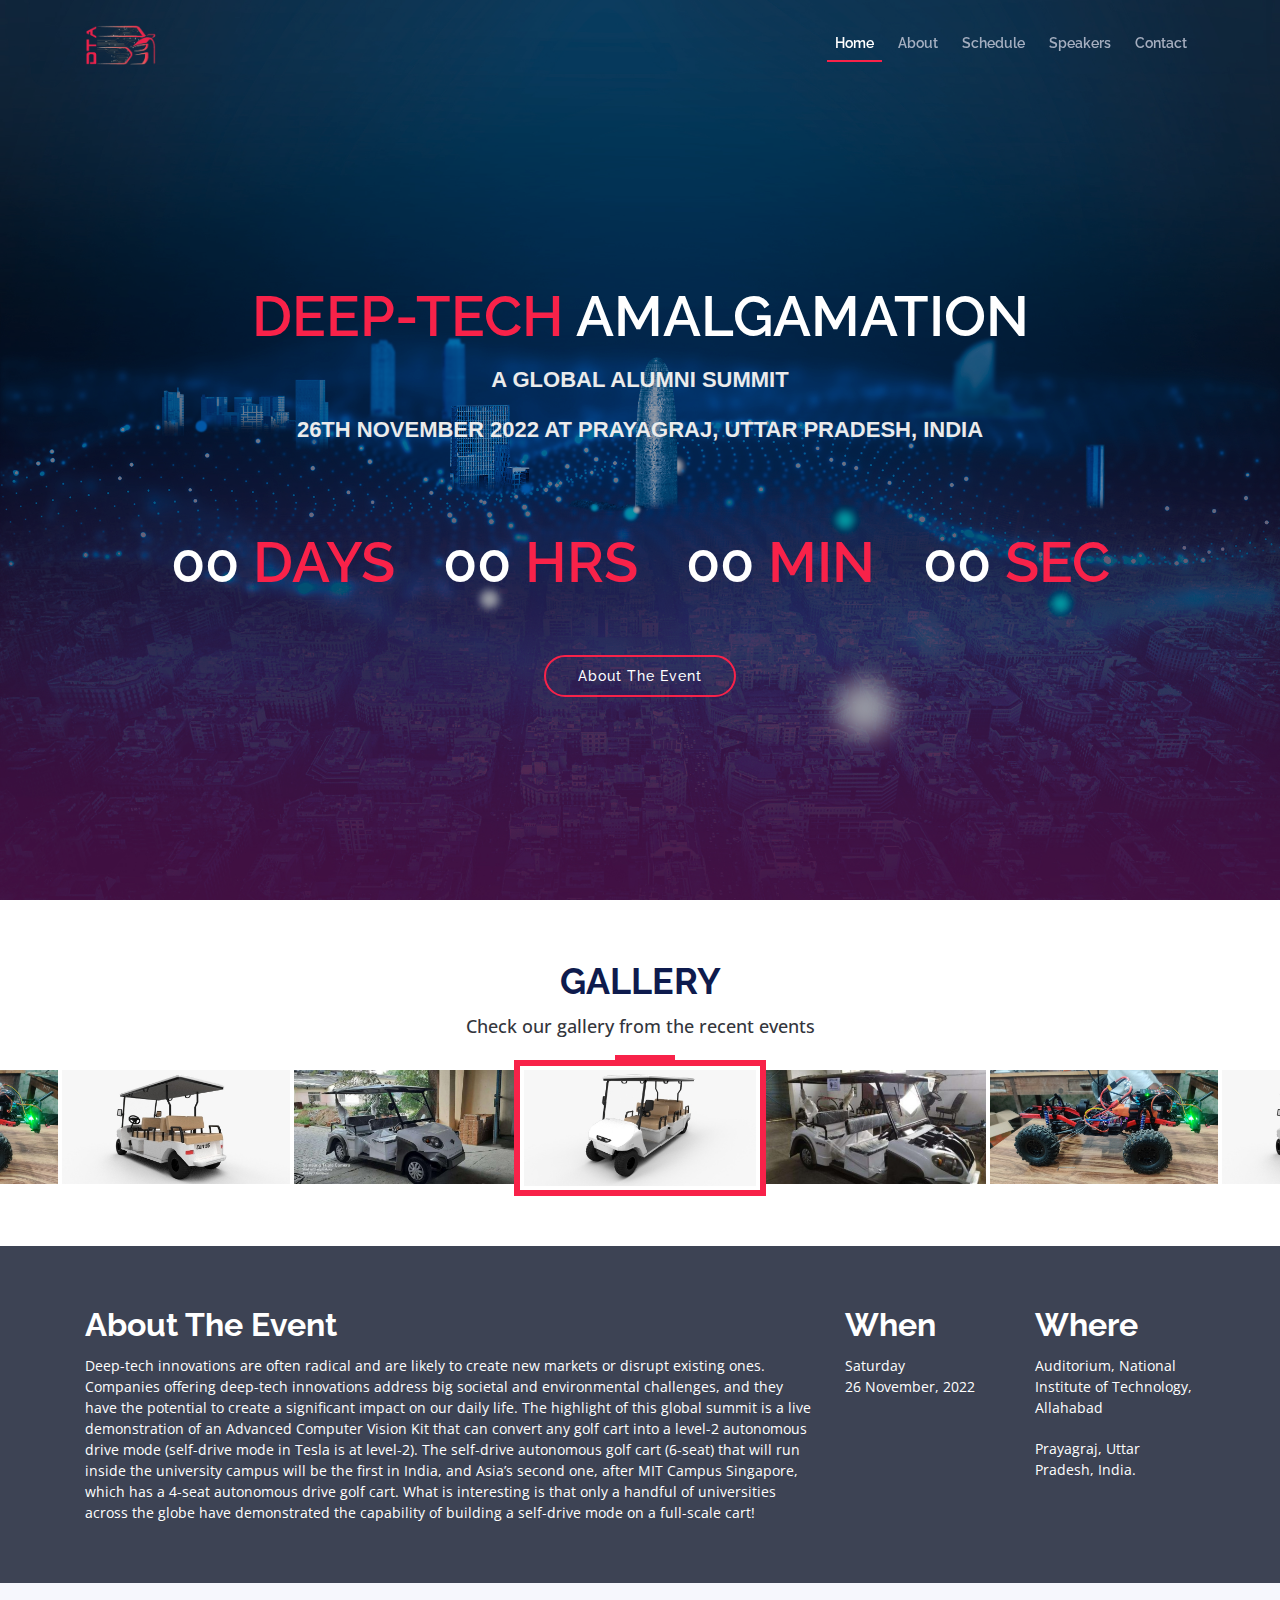
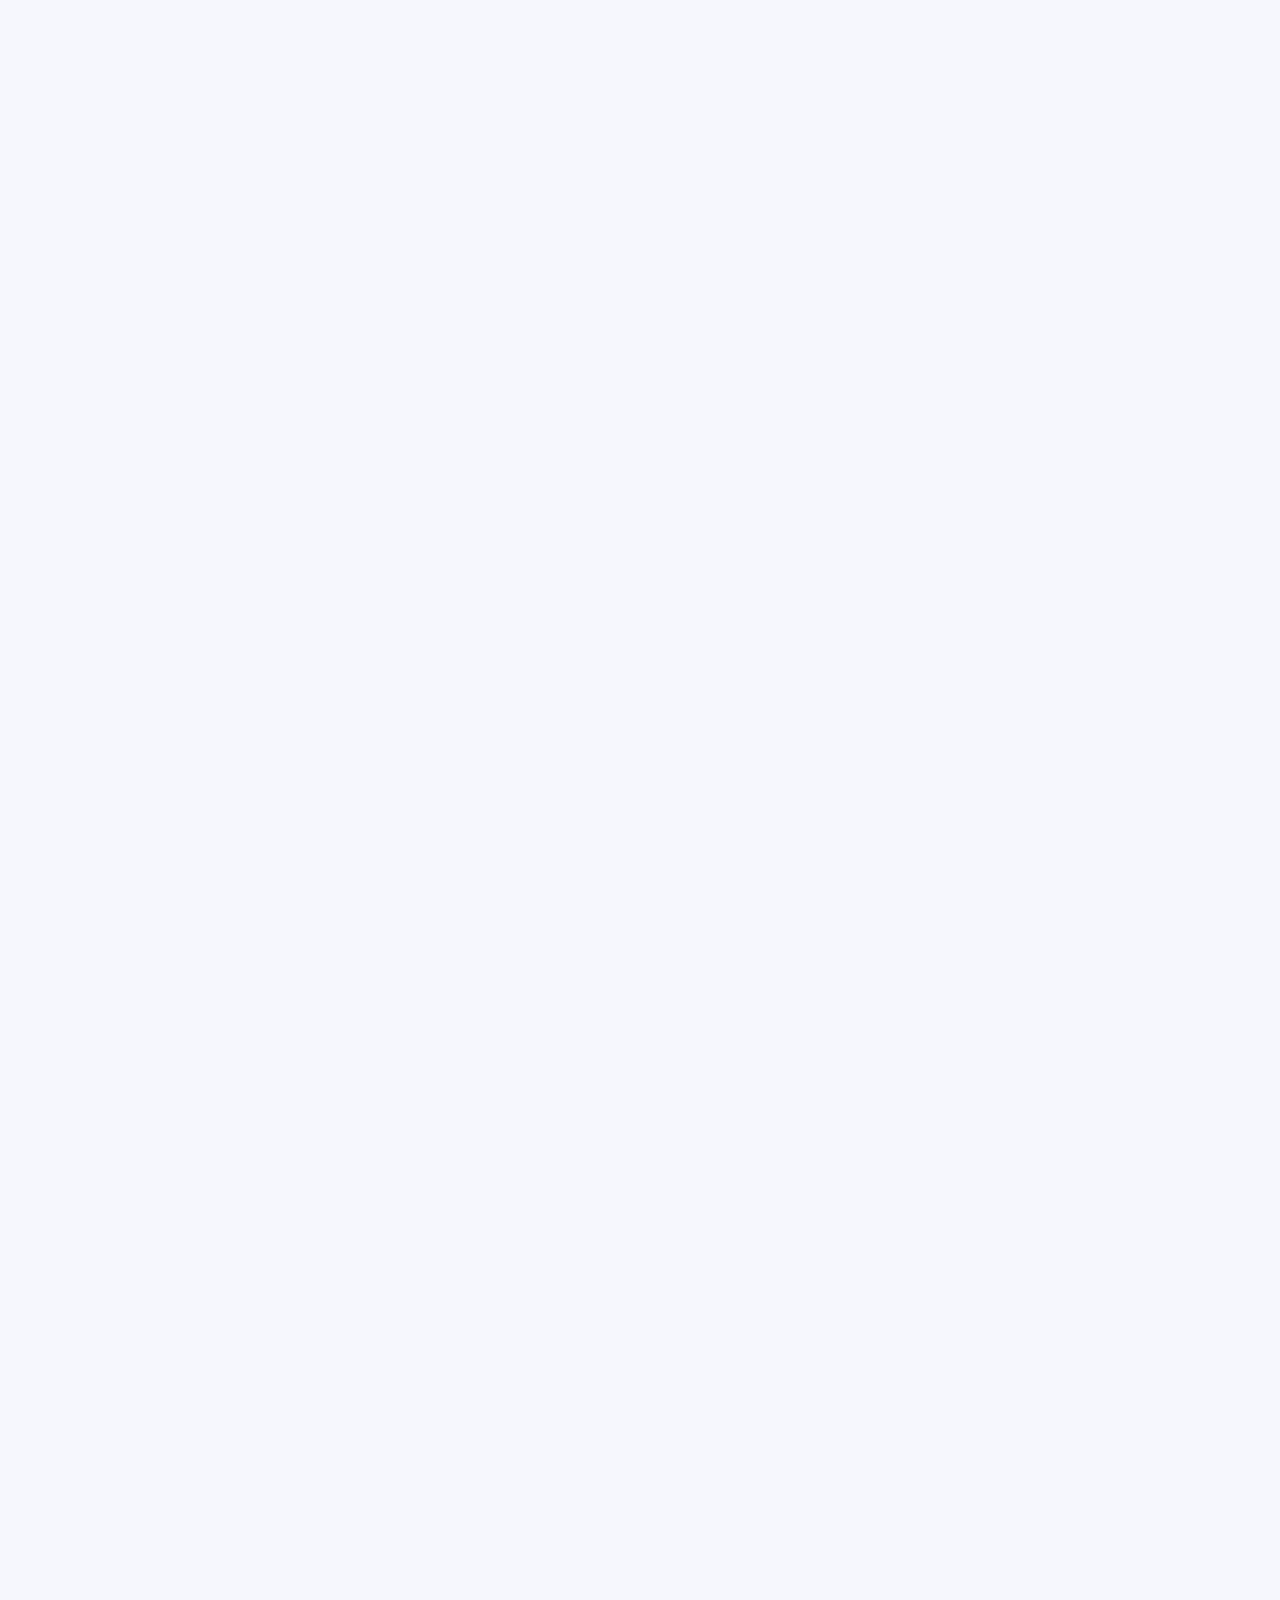
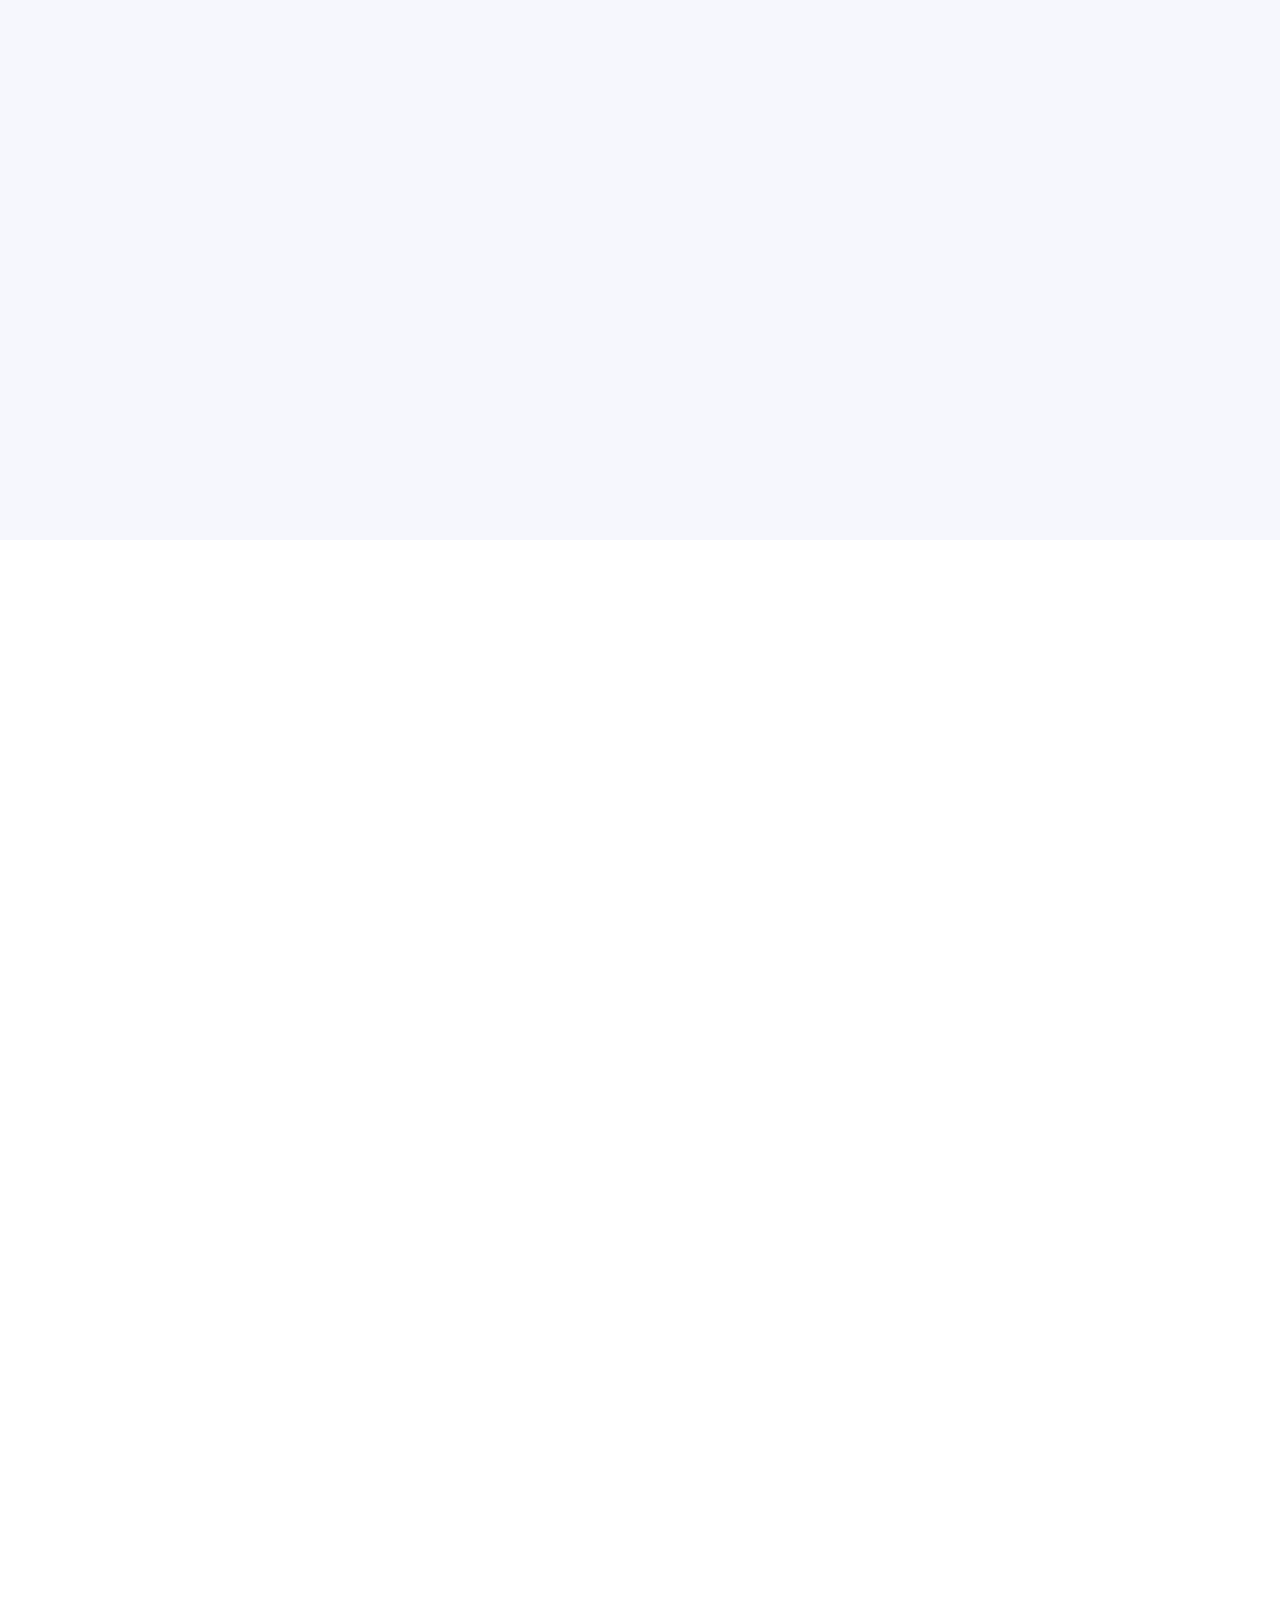
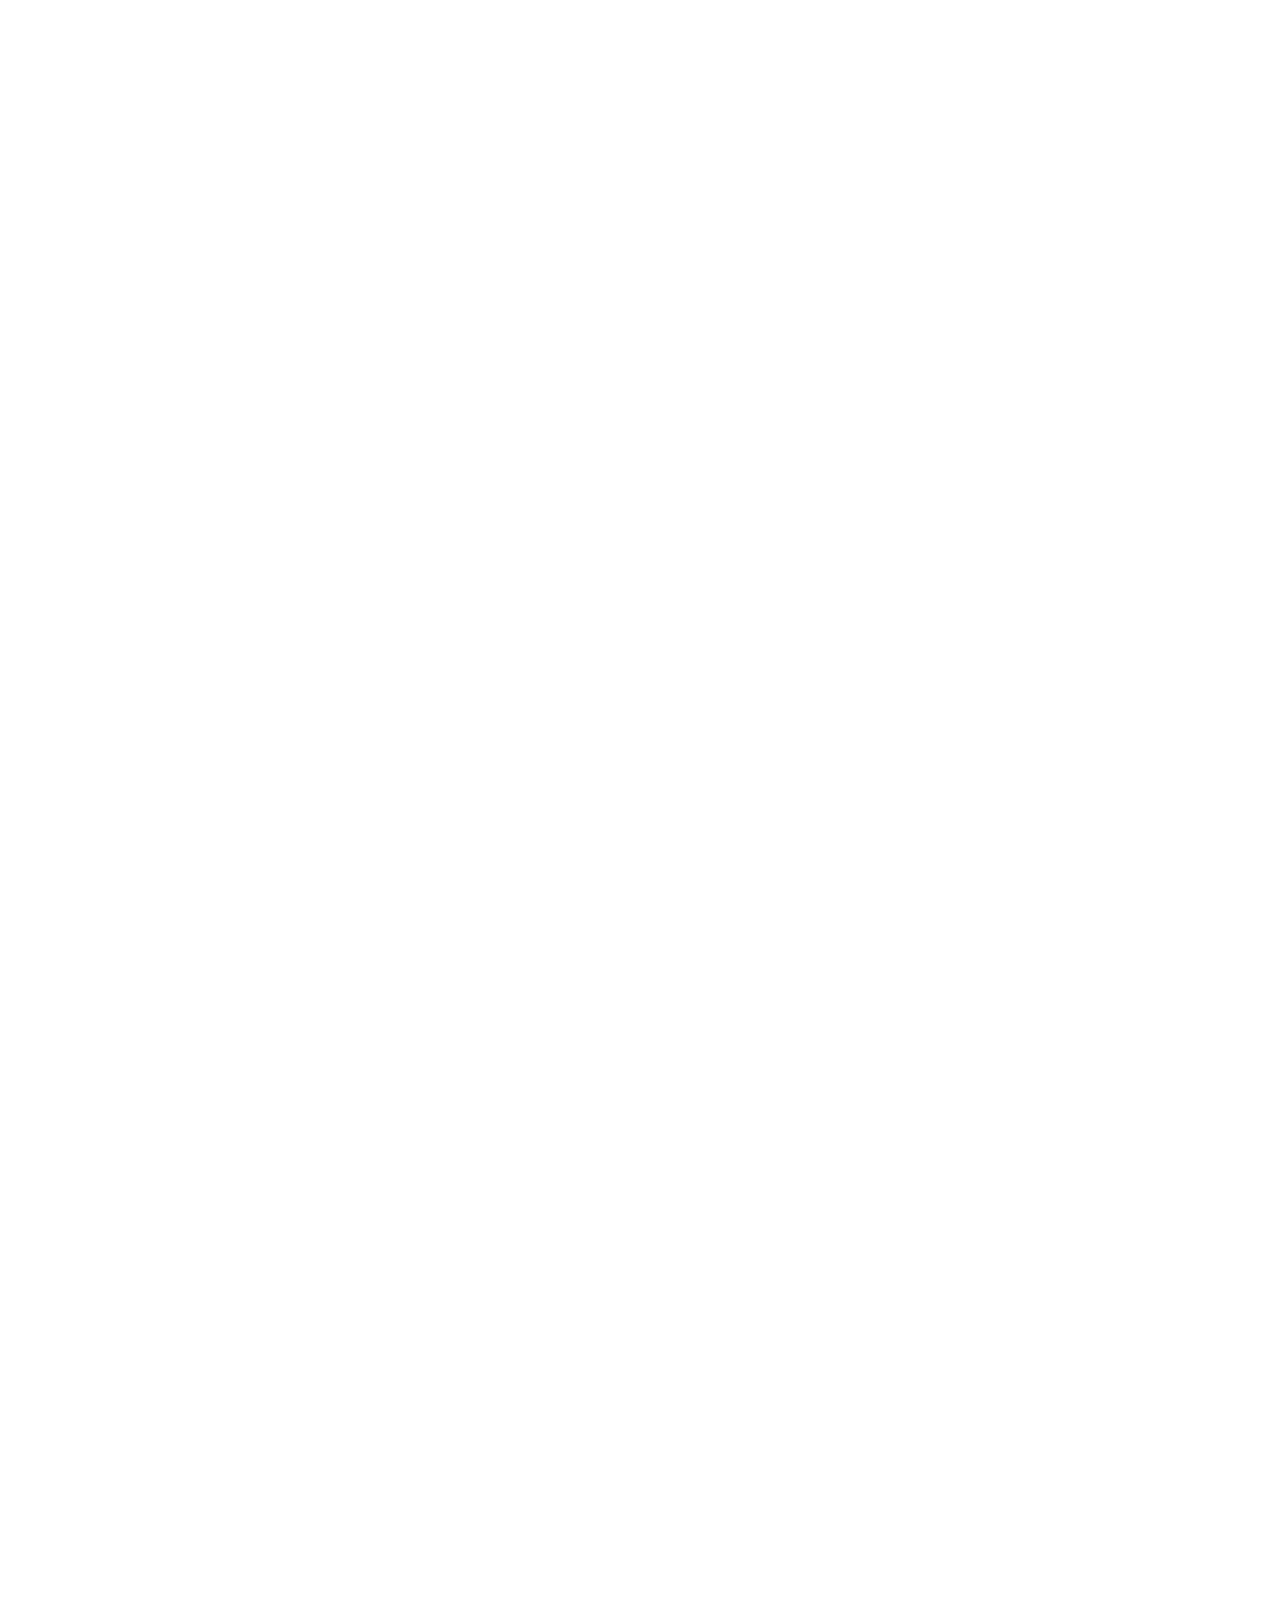
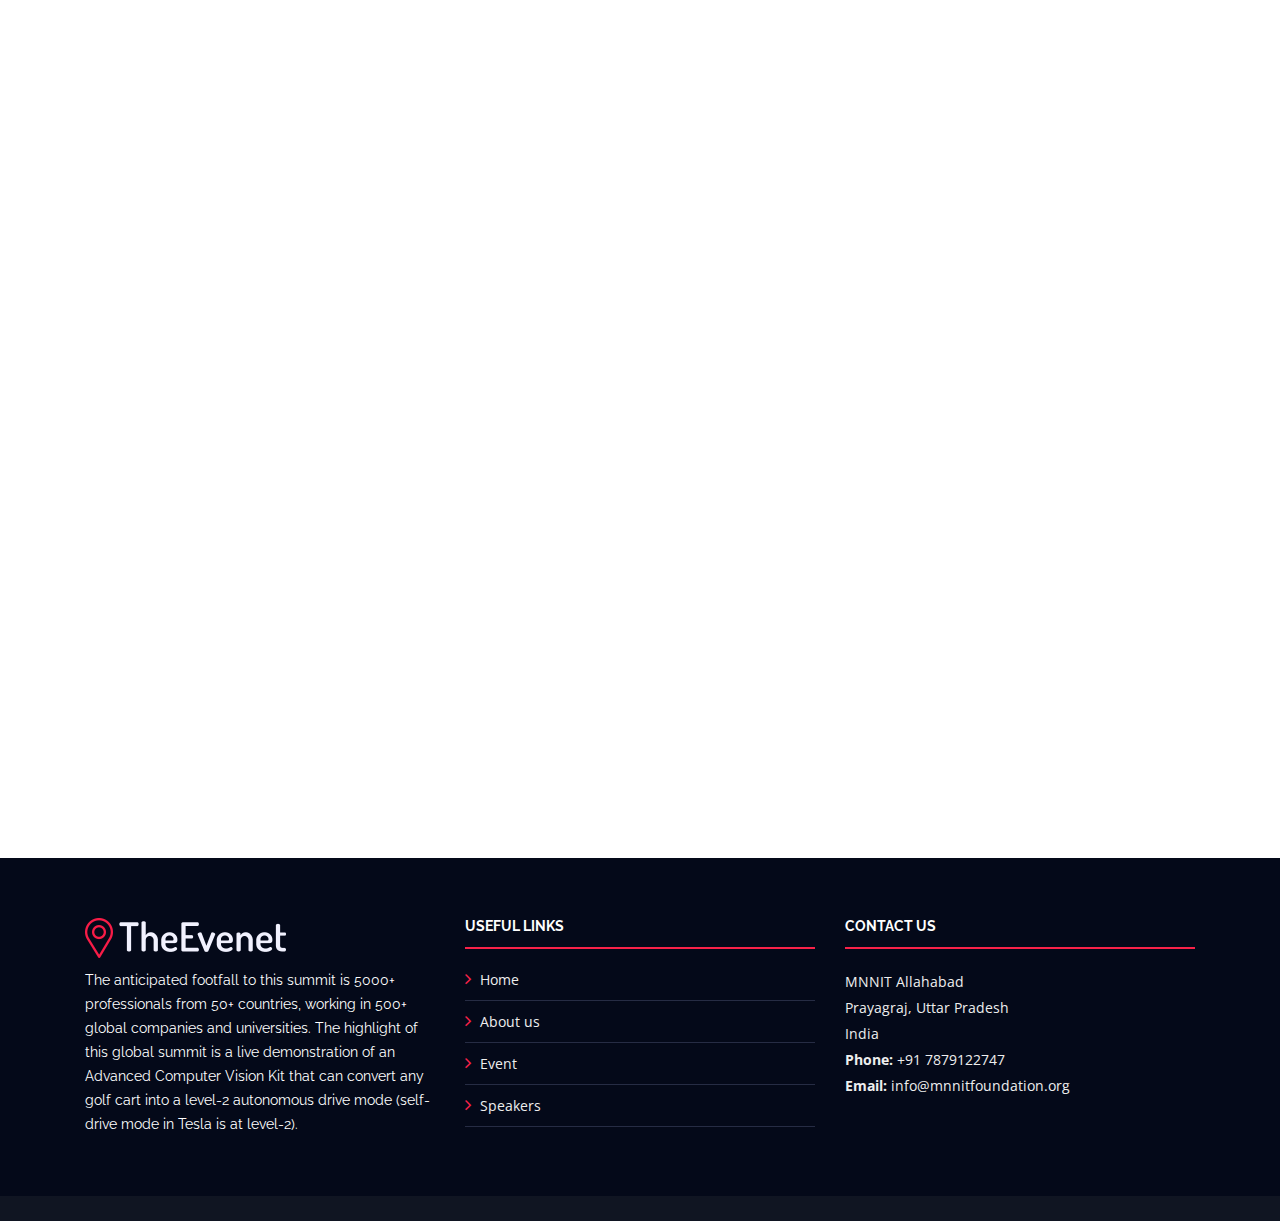
<file: index.html>
<!DOCTYPE html>
<html lang="en">

<head>
  <meta charset="utf-8">
  <title>Deep-Tech Amalgamation</title>
  <meta content="width=device-width, initial-scale=1.0" name="viewport">
  <meta content="" name="keywords">
  <meta content="" name="description">

  <!-- Favicons -->
  <link href="img/dta_logo.png" rel="icon">
  <link href="img/dta_logo.png" rel="apple-touch-icon">

  <!-- Google Fonts -->
  <link href="https://fonts.googleapis.com/css?family=Open+Sans:300,300i,400,400i,700,700i|Raleway:300,400,500,700,800"
    rel="stylesheet">

  <!-- Bootstrap CSS File -->
  <link href="lib/bootstrap/css/bootstrap.min.css" rel="stylesheet">

  <!-- Libraries CSS Files -->
  <link href="lib/font-awesome/css/font-awesome.min.css" rel="stylesheet">
  <link href="lib/animate/animate.min.css" rel="stylesheet">
  <link href="lib/venobox/venobox.css" rel="stylesheet">
  <link href="lib/owlcarousel/assets/owl.carousel.min.css" rel="stylesheet">

  <!-- Main Stylesheet File -->
  <link href="css/style.css" rel="stylesheet">
  <link href="css/timeline.css" rel="stylesheet">
  <link title="timeline-styles" rel="stylesheet" href="https://cdn.knightlab.com/libs/timeline3/latest/css/timeline.css">
  
</head>

<body>

  <!--==========================
    Header
  ============================-->
  <header id="header">
    <div class="container">

      <div id="logo" class="pull-left">
        <!-- Uncomment below if you prefer to use a text logo -->
        <!-- <h1><a href="#main">C<span>o</span>nf</a></h1>-->
        <a href="#intro" class="scrollto"><img src="img/dta_logo.png" alt="" title=""></a>
      </div>

      <nav id="nav-menu-container">
        <ul class="nav-menu">
          <li class="menu-active"><a href="#intro">Home</a></li>
          <li><a href="#about">About</a></li>
          <li><a href="#schedule">Schedule</a></li>
          <li><a href="#speakers">Speakers</a></li>
          <!-- <li><a href="#gallery">Gallery</a></li> -->
          <!-- <li><a href="#sponsors">Sponsors</a></li> -->
          <li><a href="#contact">Contact</a></li>
          <!-- <li class="buy-tickets"><a href="#buy-tickets">Buy Tickets</a></li> -->
        </ul>
      </nav><!-- #nav-menu-container -->
    </div>
  </header><!-- #header -->

  <!--==========================
    Intro Section
  ============================-->
  <section id="intro">
    <div class="intro-container wow fadeIn">
      <h1 class="mb-4 pb-0"><span>Deep-Tech</span> Amalgamation
        <p class="mb-2 pt-3">a Global Alumni Summit</p>
        <p class="mb-2 pt-3">26th November 2022 at Prayagraj, Uttar Pradesh, India</p>
      </h1>
      <h1 class="mb-4 pb-0">
        <div class="countdown styled row"></div>
      </h1>

      <!-- <a href="https://www.youtube.com/watch?v=jDDaplaOz7Q" class="venobox play-btn mb-4" data-vbtype="video"
        data-autoplay="true"></a> -->

      <a href="#about" class="about-btn scrollto">

        About The Event</a>
    </div>
  </section>

  <main id="main">


    <!--== ==========================
      Gallery Section
    ============================-->
    <section id="gallery" class="wow fadeInUp">

      <div class="container">
        <div class="section-header">
          <h2>Gallery</h2>
          <p>Check our gallery from the recent events</p>
        </div>
      </div>

      <div id="myCarousel"class="owl-carousel gallery-carousel">
        <a href="img/gallery/SDC/1.jpg" class="venobox" data-gall="gallery-carousel"><img src="img/gallery/SDC/1.jpg" alt=""></a>
        <a href="img/gallery/SDC/2.jpg" class="venobox" data-gall="gallery-carousel"><img src="img/gallery/SDC/2.jpg" alt=""></a>
        <a href="img/gallery/SDC/3.jpg" class="venobox" data-gall="gallery-carousel"><img src="img/gallery/SDC/3.jpg" alt=""></a>
        <a href="img/gallery/SDC/5.jpg" class="venobox" data-gall="gallery-carousel"><img src="img/gallery/SDC/5.jpg" alt=""></a>
        <a href="img/gallery/SDC/12.jpg" class="venobox" data-gall="gallery-carousel"><img src="img/gallery/SDC/12.jpg" alt=""></a>
      </div>

    </section>
    <!--==========================
      About Section
    ============================-->
    <section id="about">
      <div class="container">
        <div class="row">
          <div class="col-lg-8">
            <h2>About The Event</h2>
            <p>Deep-tech innovations are often radical and are likely to create new markets or disrupt existing ones. Companies offering deep-tech innovations address big societal and environmental challenges, and they have the potential to create a significant impact on our daily life. The highlight of this global summit is a live demonstration of an Advanced Computer Vision Kit that can convert any golf cart into a level-2 autonomous drive mode (self-drive mode in Tesla is at level-2). The self-drive autonomous golf cart (6-seat) that will run inside the university campus will be the first in India, and Asia’s second one, after MIT Campus Singapore, which has a 4-seat autonomous drive golf cart. What is interesting is that only a handful of universities across the globe have demonstrated the capability of building a self-drive mode on a full-scale cart!            </p>
          </div>
          <div class="col-lg-2">
            <h2>When</h2>
            <p>Saturday<br>26 November, 2022</p>
          </div>
          <div class="col-lg-2">
            <h2>Where</h2>
            <p>Auditorium, National Institute of Technology, Allahabad</p>
            <p>Prayagraj, Uttar Pradesh, India.</p>
          </div>
        </div>
      </div>
    </section>


    <!--==========================
      Schedule Section
    ============================-->
    <section id="schedule" class="section-with-bg">
      <div class="container wow fadeInUp">
        <div class="section-header">
          <h2>Event Schedule</h2>
          <p><b>Themes: </b> Autonomous Vehicles, Deep-Tech, Web3.0, Digital Marketing</p>
          <h3 class="sub-heading pt-1 mb-0">All time mentioned are in Indian Standard Time (IST)</h3>
        </div>
        <div class="tab-content row justify-content-center">
          <div role="tabpanel" class="col-lg-9 tab-pane fade show active" id="day-1">

            <div class="row schedule-item">
              <div class="col-md-3"><time>11:00 AM to 12 Noon</time></div>
              <div class="col-md-9">
                <p>Welcome and Introduction of Sponsors and visits to Stalls</p>
              </div>
            </div>

            <div class="row schedule-item">
              <div class="col-md-3"><time>12 Noon to 1:00 PM</time></div>
              <div class="col-md-9">
                <p>Demo of Deep Tech Products 
                  (Drones, self-drive miniature car, electrical kit for bicycles etc)</p>
              </div>
            </div>

            <div class="row schedule-item">
              <div class="col-md-3"><time>1:00 PM to 2:00 PM</time></div>
              <div class="col-md-9">
                <p>Lunch Break</p>
              </div>
            </div>

            <div class="row schedule-item">
              <div class="col-md-3"><time>2:00 PM to 2:45 PM</time></div>
              <div class="col-md-9">
                <p>Journey of Computer Vision Kit (Representation from NIT Prayagraj)</p>
              </div>
            </div>

            <div class="row schedule-item">
              <div class="col-md-3"><time>2:45 PM to 3:45 PM</time></div>
              <div class="col-md-9">
                <p>Live demonstration of an Advanced Computer Vision Kit fitted on the golf cart.</p>
                  <p>Felicitation of the sponsors and key contributors</p>
                  <p>Press coverage</p>
              </div>
            </div>
            <div class="row schedule-item">
              <div class="col-md-3"><time>3:45 PM to 4:00 PM </time></div>
              <div class="col-md-9">
                <p>Tea Break</p>
              </div>
            </div>

            <div class="row schedule-item">
              <div class="col-md-3"><time>4:00 PM to 4:45 PM</time></div>
              <div class="col-md-9">
                <h4>Panel Discussion-1: Embracing Deep-Tech Culture in the Organisation</h4>
                <p class="pb-1" style="color: #1636a8;">Moderator:</p>
                <div class="row mb-3 ml-0">
                  <div class="speaker">
                    <img src="img/speakers/gaurav.jfif" alt="Willow Trantow">
                  </div>
                  <h4 class="my-auto"> <a href="https://www.linkedin.com/in/gkuchhal/" target="_blank">Gaurav Kuchhal</a><span>, Founder - Alan AI; California, USA  </span></h4>
                </div>
                <p class="pb-1" style="color: #08279b;">Experts on stage:</p>
                <div class="row mb-3 ml-0">
                  <div class="speaker">
                    <img src="img/speakers/nabin.jfif" alt="Willow Trantow">
                  </div>
                  <h4 class="my-auto"> <a href="https://www.linkedin.com/in/nabinroy/" target="_blank">Nabin Roy</a><span>, Serial Startup Founder - Vocup, Sayfix; Bengaluru, India  </span></h4>
                </div>
                <div class="row mb-3 ml-0">
                  <div class="speaker">
                    <img src="img/speakers/vikas.jfif" alt="Willow Trantow">
                  </div>
                  <h4 class="my-auto"> <a href="https://www.linkedin.com/in/vikasabbi/" target="_blank">Vikas Abbi</a><span>, Founder - SwiftAnts; Bengaluru, India  </span></h4>
                </div>
                <div class="row mb-3 ml-0">
                  <div class="speaker">
                    <img src="img/speakers/kishan.jfif" alt="Willow Trantow">
                  </div>
                  <h4 class="my-auto"> <a href="https://www.linkedin.com/in/kishan-tiwari-poseidon/" target="_blank">Kishan Tiwari</a><span>, Founder - TSAW Drones, Gurgaon, India  </span></h4>
                </div>
              </div>
            </div>

            <div class="row schedule-item">
              <div class="col-md-3"><time>4:45 PM to 5:15 PM </time></div>
              <div class="col-md-9">
                <h4>Panel Discussion-2 - How will the world change in Web3?</h4>
                <p class="pb-1" style="color: #1636a8;">Moderator:</p>
                <div class="row mb-3 ml-0">
                  <div class="speaker">
                    <img src="img/speakers/rohit.jfif" alt="Willow Trantow">
                  </div>
                  <h4 class="my-auto"> <a href="https://www.linkedin.com/in/gargrohit/" target="_blank">Rohit Garg</a><span>, RRD-GO-Creative, Emerging tech evangelist, Chennai, India  </span></h4>
                </div>
                <p class="pb-1" style="color: #08279b;">Experts on stage:</p>
                <div class="row mb-3 ml-0">
                  <div class="speaker">
                    <img src="img/speakers/ravi.jfif" alt="Willow Trantow">
                  </div>
                  <h4 class="my-auto"> <a href="https://www.linkedin.com/in/ravi-shankar-fics-11975017/" target="_blank">Ravi Shankar</a><span>, Founder, Shipfinex; Dubai, UAE </span></h4>
                </div>
                <div class="row mb-3 ml-0">
                  <div class="speaker">
                    <img src="img/speakers/anshuman.jfif" alt="Willow Trantow">
                  </div>
                  <h4 class="my-auto"> <a href="https://www.linkedin.com/in/asusa/" target="_blank">Anshuman Srivastav</a><span>, Block Chain guru; Washington DC, USA  </span></h4>
                </div>
                <div class="row mb-3 ml-0">
                  <div class="speaker">
                    <img src="img/speakers/shreyas.jfif" alt="Willow Trantow">
                  </div>
                  <h4 class="my-auto"> <a href="https://www.linkedin.com/in/shreyas-chari-3b69bb1/" target="_blank">Shreyas Chari</a><span>, Crypto guru and Hedge fund manager; NYC, USA  </span></h4>
                </div>
              </div>
            </div>

            <div class="row schedule-item">
              <div class="col-md-3"><time>5:15 PM to 6:00 PM</time></div>
              <div class="col-md-9">
                <h4>Panel Discussion-3 – Trends in digital marketing digital that can nurture MSME and Startups ecosystems</h4>
                <p class="pb-1" style="color: #1636a8;">Moderator:</p>
                <div class="row mb-3 ml-0">
                  <div class="speaker">
                    <img src="img/speakers/mukund.jfif" alt="Willow Trantow">
                  </div>
                  <h4 class="my-auto"> <a href="https://www.linkedin.com/in/mukund-jha-a1596413/" target="_blank">Mukund Jha</a><span>, Founder, Dunzo, Bengaluru, India  </span></h4>
                </div>
                <p class="pb-1" style="color: #08279b;">Experts on stage:</p>
                <div class="row mb-3 ml-0">
                  <div class="speaker">
                    <img src="img/speakers/rajneesh_kumar.jpg" alt="Willow Trantow">
                  </div>
                  <h4 class="my-auto"> <a href="https://www.linkedin.com/in/rajneeshkumar/" target="_blank">Rajneesh Kumar</a><span>, Chief Corporate Affairs Officer-Flipkart; Bengaluru, India </span></h4>
                </div>
                <div class="row mb-3 ml-0">
                  <div class="speaker">
                    <img src="img/speakers/sudhir.jfif" alt="Willow Trantow">
                  </div>
                  <h4 class="my-auto"> <a href="https://www.linkedin.com/in/sudhir-jha-1094a812/" target="_blank">Sudhir Jha</a><span>, MSME Development Forum; Delhi, India  </span></h4>
                </div>
                <div class="row mb-3 ml-0">
                  <div class="speaker">
                    <img src="img/speakers/sandeep.jfif" alt="Willow Trantow">
                  </div>
                  <h4 class="my-auto"> <a href="https://www.linkedin.com/in/sandeep-khanna-2a218618/" target="_blank">Sandeep Khanna</a><span>, Vice President, Sales - JSW Steel; Mumbai, India  </span></h4>
                </div>
              </div>
            </div>

            <div class="row schedule-item">
              <div class="col-md-3"><time>6:00 PM to 6:30 PM </time></div>
              <div class="col-md-9">
                <p>Shift venue to Hotel Grand, Prayagraj for networking</p>
              </div>
            </div>
            <div class="row schedule-item">
              <div class="col-md-3"><time>6:30 PM to 9:00 PM </time></div>
              <div class="col-md-9">
                <p>Networking- Dinner & Drinks</p>
                 <p> Venue: Banquet Hall, Hotel Grand, Prayagraj</p>
              </div>
            </div>

          </div>
          <!-- End Schdule Day 1 -->
        </div>

      </div>

    </section>
    <section id="timeline" class="wow fadeInUp">
    <!-- <iframe src='https://cdn.knightlab.com/libs/timeline3/latest/embed/index.html?source=146XRXOQxQmEokg4_L9Eva2mcH6rWDOmF4hbFHbaNoBk&font=Default&lang=en&initial_zoom=2&height=660' width='100%' height='660' webkitallowfullscreen mozallowfullscreen allowfullscreen frameborder='0'></iframe> -->
    <!-- <iframe src='https://cdn.knightlab.com/libs/timeline3/latest/embed/index.html?source=1DjpNTNXicNNZ7pdFVbqoek88J5k9kT_2OnggkjgHvSQ&font=Default&lang=en&initial_zoom=2&height=650' width='100%' height='650' webkitallowfullscreen mozallowfullscreen allowfullscreen frameborder='0'></iframe> -->
    <div id='timeline-embed' style="width: 100%; height: 650px"></div>
    </section>
    <!--==========================
      Moderators Section
    ============================-->
    <section id="speakers" class="wow fadeInUp">
      <div class="container">
        <div class="section-header">
          <h2>Event Moderators</h2>
          <p>Here are the moderators for the event</p>
        </div>

        <div class="row">
          <div class="col-lg-4 col-md-6">
            <div class="speaker">
              <!-- <img src="https://media-exp1.licdn.com/dms/image/C4D03AQHfp3wg_rPZdA/profile-displayphoto-shrink_400_400/0/1516268379906?e=1672272000&v=beta&t=4CROG3xyPUjCTBez9L6qxJpc3Je7clFxNx4k3FicHuo" alt="Speaker 1" class="img-fluid"> -->
              <img src="img/speakers/gaurav.jfif" alt="Speaker 1" class="img-fluid">
              <div class="details">
                <h3><a href="speaker-details.html">Gaurav Kuchhal</a></h3>
                <p>Chief Product Officer, Alan AI</p>
                <!-- <p >California, USA</p> -->
                <div class="social">
                  <a href="https://www.linkedin.com/in/gkuchhal/" target="_blank"><i class="fa fa-linkedin"></i></a>
                </div>
              </div>
            </div>
          </div>
          <div class="col-lg-4 col-md-6">
            <div class="speaker">
              <!-- <img src="https://media-exp1.licdn.com/dms/image/C4D03AQHTnj26z3VlQQ/profile-displayphoto-shrink_400_400/0/1593540128042?e=1672272000&v=beta&t=3bYmdOe_DncShhmAqV3TUd7TVoY6TfSmnBHiZ6AzOlM" alt="Speaker 1" class="img-fluid"> -->
              <img src="img/speakers/rohit.jfif" alt="Speaker 1" class="img-fluid">
              <div class="details">
                <h3><a href="speaker-details.html">Rohit Garg</a></h3>
                <p>Vice President, RRD GO Creative</p>
                <div class="social">
                  <a href="https://www.linkedin.com/in/gargrohit/" target="_blank"><i class="fa fa-linkedin"></i></a>
                </div>
              </div>
            </div>
          </div>
          <div class="col-lg-4 col-md-6">
            <div class="speaker">
              <!-- <img src="https://media-exp1.licdn.com/dms/image/C4D03AQFUUo2_te1rRg/profile-displayphoto-shrink_400_400/0/1516514842114?e=1672272000&v=beta&t=RHlgIYUW3AnSO8p-wxz2lMdgitbLvsMABMtVdvrL-bI" alt="Speaker 1" class="img-fluid"> -->
              <img src="img/speakers/mukund.jfif" alt="Speaker 1" class="img-fluid">
              <div class="details">
                <h3><a href="speaker-details.html">Mukund Jha</a></h3>
                <p>Chief Technology Officer, Dunzo</p>
                <div class="social">
                  <a href="https://www.linkedin.com/in/mukund-jha-a1596413/" target="_blank"><i class="fa fa-linkedin"></i></a>
                </div>
              </div>
            </div>
          </div>

        </div>
      </div>

    </section>

    <!--==========================
      Speakers Section
    ============================-->
    <section id="speakers" class="wow fadeInUp">
      <div class="container">
        <div class="section-header">
          <h2>Event Speakers</h2>
          <p>Here are the speakers for the event</p>
        </div>
        <!-- Panel 1 Speakers -->
        <div class="row">
          <div class="col-lg-4 col-md-6">
            <div class="speaker">
              <!-- <img src="https://media-exp1.licdn.com/dms/image/C4E03AQFQy41PMV9WMQ/profile-displayphoto-shrink_400_400/0/1639645294089?e=1672272000&v=beta&t=ysLK3Zc-x03kwEJXFS4Ot9hCnLtEM1RU319RSDapLZQ" alt="Speaker 1" class="img-fluid"> -->
              <img src="img/speakers/nabin.jfif" alt="Speaker 1" class="img-fluid">
              <div class="details">
                <h3><a href="speaker-details.html">Nabin Roy</a></h3>
                <p>Co-Founder and CEO, Vocup</p>
                <!-- <p >California, USA</p> -->
                <div class="social">
                  <a href="https://www.linkedin.com/in/nabinroy/" target="_blank"><i class="fa fa-linkedin"></i></a>
                </div>
              </div>
            </div>
          </div>
          <div class="col-lg-4 col-md-6">
            <div class="speaker">
              <!-- <img src="https://media-exp1.licdn.com/dms/image/C4D03AQEgtySOXst6sA/profile-displayphoto-shrink_400_400/0/1584341352842?e=1672272000&v=beta&t=tXMeGIfm6O0z3cRqDZGknotZvf9F_lygwvpCU3sfzaQ" alt="Speaker 1" class="img-fluid"> -->
              <img src="img/speakers/vikas.jfif" alt="Speaker 1" class="img-fluid">
              <div class="details">
                <h3><a href="speaker-details.html">Vikas Abbi</a></h3>
                <p>Co-Founder, SwiftAnt</p>
                <div class="social">
                  <a href="https://www.linkedin.com/in/vikasabbi/" target="_blank"><i class="fa fa-linkedin"></i></a>
                </div>
              </div>
            </div>
          </div>
          <div class="col-lg-4 col-md-6">
            <div class="speaker">
              <!-- <img src="https://media-exp1.licdn.com/dms/image/C4D03AQFyukLBdn3YYg/profile-displayphoto-shrink_400_400/0/1661361402981?e=1672272000&v=beta&t=gtwyo2a0LLJ6rP_mRi6xuhIfMGXTrfyOBNmSp4aBIc0" alt="Speaker 1" class="img-fluid"> -->
              <img src="img/speakers/kishan.jfif" alt="Speaker 1" class="img-fluid">
              <div class="details">
                <h3><a href="speaker-details.html">Kishan Tiwari</a></h3>
                <p>Founder & CEO, TSAW Drones</p>
                <div class="social">
                  <a href="https://www.linkedin.com/in/kishan-tiwari-poseidon/" target="_blank"><i class="fa fa-linkedin"></i></a>
                </div>
              </div>
            </div>
          </div>
        </div>

        <!-- Panel 2 Speakers -->
        <div class="row">
          <div class="col-lg-4 col-md-6">
            <div class="speaker">
              <!-- <img src="https://media-exp1.licdn.com/dms/image/C4D03AQHTYXEkL4H_iA/profile-displayphoto-shrink_400_400/0/1629226324070?e=1672272000&v=beta&t=BHcOV0WfAll23x_EuzcvRyJ2w0Gwx6OY5uHWjLacfCU" alt="Speaker 1" class="img-fluid"> -->
              <img src="img/speakers/ravi.jfif" alt="Speaker 1" class="img-fluid">
              <div class="details">
                <h3><a href="speaker-details.html">Ravi Shankar</a></h3>
                <p>Managing Director, Eastgate Shipping DMCC</p>
                <!-- <p >California, USA</p> -->
                <div class="social">
                  <a href="https://www.linkedin.com/in/ravi-shankar-fics-11975017/" target="_blank"><i class="fa fa-linkedin"></i></a>
                </div>
              </div>
            </div>
          </div>
          <div class="col-lg-4 col-md-6">
            <div class="speaker">
              <!-- <img src="https://media-exp1.licdn.com/dms/image/C4D03AQFN9bcVrmkKlw/profile-displayphoto-shrink_400_400/0/1588821592934?e=1672272000&v=beta&t=YjLEdgUdxSecMtDyaIaWyitOjqMJtwP_ov5AuZm6YZ8" alt="Speaker 1" class="img-fluid"> -->
              <img src="img/speakers/anshuman.jfif" alt="Speaker 1" class="img-fluid">
              <div class="details">
                <h3><a href="speaker-details.html">Anshuman Srivastav</a></h3>
                <p>Executive, United Health Group</p>
                <div class="social">
                  <a href="https://www.linkedin.com/in/asusa/" target="_blank"><i class="fa fa-linkedin"></i></a>
                </div>
              </div>
            </div>
          </div>
          <div class="col-lg-4 col-md-6">
            <div class="speaker">
              <!-- <img src="https://media-exp1.licdn.com/dms/image/C4E03AQEU-6BoIlwJoQ/profile-displayphoto-shrink_400_400/0/1573149236600?e=1672272000&v=beta&t=Tkro-juZLI1BhBBK6IO2b18rDyJ0u8gfMcW6iTooKKg" alt="Speaker 1" class="img-fluid"> -->
              <img src="img/speakers/shreyas.jfif" alt="Speaker 1" class="img-fluid">
              <div class="details">
                <h3><a href="speaker-details.html">Shreyas Chari</a></h3>
                <p>Chief Information Officer, Karma Innovations Pte</p>
                <div class="social">
                  <a href="https://www.linkedin.com/in/shreyas-chari-3b69bb1/" target="_blank"><i class="fa fa-linkedin"></i></a>
                </div>
              </div>
            </div>
          </div>
        </div>

        <!-- Panel 3 Speakers -->
        <div class="row">
          <div class="col-lg-4 col-md-6">
            <div class="speaker">
              <img src="img/speakers/rajneesh_kumar.jpg" alt="Speaker 1" class="img-fluid">
              <div class="details">
                <h3><a href="speaker-details.html">Rajneesh Kumar</a></h3>
                <p>Chief Corporate Affairs Officer, Flipkart</p>
                <div class="social">
                  <a href="https://www.linkedin.com/in/rajneeshkumar/" target="_blank"><i class="fa fa-linkedin"></i></a>
                </div>
              </div>
            </div>
          </div>
          <div class="col-lg-4 col-md-6">
            <div class="speaker">
              <!-- <img src="https://media-exp1.licdn.com/dms/image/C5103AQGGFHlzr_G03g/profile-displayphoto-shrink_400_400/0/1577626988550?e=1672272000&v=beta&t=c45gQlUvaZCfK1NIWDZ2S9TZKgR0Yap-tFaEh97iRH8" alt="Speaker 1" class="img-fluid"> -->
              <img src="img/speakers/sudhir.jfif" alt="Speaker 1" class="img-fluid">
              <div class="details">
                <h3><a href="speaker-details.html">Sudhir Jha</a></h3>
                <p>Owner, McChem & Co.</p>
                <div class="social">
                  <a href="https://www.linkedin.com/in/sudhir-jha-1094a812/" target="_blank"><i class="fa fa-linkedin"></i></a>
                </div>
              </div>
            </div>
          </div>
          <div class="col-lg-4 col-md-6">
            <div class="speaker">
              <!-- <img src="https://media-exp1.licdn.com/dms/image/C4E03AQFTLcLM1k2q8Q/profile-displayphoto-shrink_400_400/0/1600019900180?e=1672272000&v=beta&t=R-6UAf58HFsy59ny1SaBcKeyhV1x0D_pffzGqYHdFsI" alt="Speaker 1" class="img-fluid"> -->
              <img src="img/speakers/sandeep.jfif" alt="Speaker 1" class="img-fluid">
              <div class="details">
                <h3><a href="speaker-details.html">Sandeep Khanna</a></h3>
                <p>Vice President - Sales, JSW Steel</p>
                <div class="social">
                  <a href="https://www.linkedin.com/in/sandeep-khanna-2a218618/" target="_blank"><i class="fa fa-linkedin"></i></a>
                </div>
              </div>
            </div>
          </div>
        </div>
      </div>

    </section>

    <!-- ==========================
      Events Coordinators
    ============================-->
    <!--==========================
      Moderators Section
    ============================-->
    <section id="speakers" class="wow fadeInUp">
      <div class="container">
        <div class="section-header">
          <h2>Event Coordinators</h2>
          <p>Here are the student coordinators for the event</p>
        </div>

        <div class="row justify-content-center">
          <div class="col-lg-4 col-md-6">
            <div class="speaker">
              <!-- <img src="https://media-exp1.licdn.com/dms/image/C4D03AQHfp3wg_rPZdA/profile-displayphoto-shrink_400_400/0/1516268379906?e=1672272000&v=beta&t=4CROG3xyPUjCTBez9L6qxJpc3Je7clFxNx4k3FicHuo" alt="Speaker 1" class="img-fluid"> -->
              <img src="img/speakers/amit.jpeg" alt="Speaker 1" class="img-fluid">
              <div class="details">
                <h3><a href="speaker-details.html">Amit Gupta</a></h3>
                <p>Computer Science and Engineering<br> MNNIT Allahabad</p>
                <!-- <p >California, USA</p> -->
                <div class="social">
                  <a href="https://www.linkedin.com/in/amit-gupta-7580" target="_blank"><i class="fa fa-linkedin"></i></a>
                </div>
              </div>
            </div>
          </div>
          <div class="col-lg-4 col-md-6">
            <div class="speaker">
              <!-- <img src="https://media-exp1.licdn.com/dms/image/C4D03AQHTnj26z3VlQQ/profile-displayphoto-shrink_400_400/0/1593540128042?e=1672272000&v=beta&t=3bYmdOe_DncShhmAqV3TUd7TVoY6TfSmnBHiZ6AzOlM" alt="Speaker 1" class="img-fluid"> -->
              <img src="img/speakers/devashish.jpeg" alt="Speaker 1" class="img-fluid">
              <div class="details">
                <h3><a href="speaker-details.html">Devashish Tomar</a></h3>
                <p>Mechanical Engineering <br> MNNIT Allahabad</p>
                <div class="social">
                  <a href="https://www.linkedin.com/in/devashishtomar/" target="_blank"><i class="fa fa-linkedin"></i></a>
                </div>
              </div>
            </div>
          </div>
    </section>
    <!-- <section id="speakers" class="wow fadeInUp">
      <div class="container">
        <div class="section-header">
          <h2>Events</h2>
          <p>Here are some of our speakers</p>
        </div>

        <div class="row">
          <div class="col-lg-4 col-md-6">
            <div class="speaker">
              <img src="img/speakers/1.jpg" alt="Speaker 1" class="img-fluid">
              <div class="details">
                <h3><a href="speaker-details.html">Brenden Legros</a></h3>
                <p>Quas alias incidunt</p>
                <div class="social">
                  <a href=""><i class="fa fa-twitter"></i></a>
                  <a href=""><i class="fa fa-facebook"></i></a>
                  <a href=""><i class="fa fa-google-plus"></i></a>
                  <a href=""><i class="fa fa-linkedin"></i></a>
                </div>
              </div>
            </div>
          </div>
          <div class="col-lg-4 col-md-6">
            <div class="speaker">
              <img src="img/speakers/2.jpg" alt="Speaker 2" class="img-fluid">
              <div class="details">
                <h3><a href="speaker-details.html">Hubert Hirthe</a></h3>
                <p>Consequuntur odio aut</p>
                <div class="social">
                  <a href=""><i class="fa fa-twitter"></i></a>
                  <a href=""><i class="fa fa-facebook"></i></a>
                  <a href=""><i class="fa fa-google-plus"></i></a>
                  <a href=""><i class="fa fa-linkedin"></i></a>
                </div>
              </div>
            </div>
          </div>
          <div class="col-lg-4 col-md-6">
            <div class="speaker">
              <img src="img/speakers/3.jpg" alt="Speaker 3" class="img-fluid">
              <div class="details">
                <h3><a href="speaker-details.html">Cole Emmerich</a></h3>
                <p>Fugiat laborum et</p>
                <div class="social">
                  <a href=""><i class="fa fa-twitter"></i></a>
                  <a href=""><i class="fa fa-facebook"></i></a>
                  <a href=""><i class="fa fa-google-plus"></i></a>
                  <a href=""><i class="fa fa-linkedin"></i></a>
                </div>
              </div>
            </div>
          </div>

        </div>
      </div>

    </section> -->


    <!--==========================
      Contact Section
    ============================-->
    <section id="contact" class="section-bg wow fadeInUp">

      <div class="container">

        <div class="section-header">
          <h2>Contact Us for Sponsorship</h2>
          <!-- <p>Nihil officia ut sint molestiae tenetur.</p> -->
        </div>

        <div class="row contact-info">

          <div class="col-md-4">
            <div class="contact-address">
              <i class="ion-ios-location-outline"></i>
              <h3>Address</h3>
              <address>Prayagraj, Uttar Pradesh, India</address>
            </div>
          </div>

          <div class="col-md-4">
            <div class="contact-phone">
              <i class="ion-ios-telephone-outline"></i>
              <h3>Phone Number</h3>
              <p><a href="tel:+917879122747">+91 7879122747</a></p>
            </div>
          </div>

          <div class="col-md-4">
            <div class="contact-email">
              <i class="ion-ios-email-outline"></i>
              <h3>Email</h3>
              <p><a href="mailto:info@example.com">info@mnnitfoundation.org</a></p>
            </div>
          </div>

        </div>

        <!-- <div class="form">
          <div id="sendmessage">Your message has been sent. Thank you!</div>
          <div id="errormessage"></div>
          <form action="" method="post" role="form" class="contactForm">
            <div class="form-row">
              <div class="form-group col-md-6">
                <input type="text" name="name" class="form-control" id="name" placeholder="Your Name"
                  data-rule="minlen:4" data-msg="Please enter at least 4 chars" />
                <div class="validation"></div>
              </div>
              <div class="form-group col-md-6">
                <input type="email" class="form-control" name="email" id="email" placeholder="Your Email"
                  data-rule="email" data-msg="Please enter a valid email" />
                <div class="validation"></div>
              </div>
            </div>
            <div class="form-group">
              <input type="text" class="form-control" name="subject" id="subject" placeholder="Subject"
                data-rule="minlen:4" data-msg="Please enter at least 8 chars of subject" />
              <div class="validation"></div>
            </div>
            <div class="form-group">
              <textarea class="form-control" name="message" rows="5" data-rule="required"
                data-msg="Please write something for us" placeholder="Message"></textarea>
              <div class="validation"></div>
            </div>
            <div class="text-center"><button type="submit">Send Message</button></div>
          </form>
        </div> -->

      </div>
    </section>
    <!-- #contact -->

  </main>

  <!--
   ==========================
    Footer
  ============================-->
    <footer id="footer">
      <div class="footer-top">
        <div class="container">
          <div class="row">

            <div class="col-lg-4 col-md-6 footer-info">
              <img src="img/logo.png" alt="TheEvenet">
              <p>The anticipated footfall to this summit is 5000+ professionals from 50+ countries, working in 500+ global companies and universities. The highlight of this global summit is a live demonstration of an Advanced Computer Vision Kit that can convert any golf cart into a level-2 autonomous drive mode (self-drive mode in Tesla is at level-2).</p>
            </div>

            <!-- <div class="col-lg-3 col-md-6 footer-links">
              <h4>Useful Links</h4>
              <ul>
                <li><i class="fa fa-angle-right"></i> <a href="#">Home</a></li>
                <li><i class="fa fa-angle-right"></i> <a href="#">About us</a></li>
                <li><i class="fa fa-angle-right"></i> <a href="#">Services</a></li>
                <li><i class="fa fa-angle-right"></i> <a href="#">Terms of service</a></li>
                <li><i class="fa fa-angle-right"></i> <a href="#">Privacy policy</a></li>
              </ul>
            </div> -->

            <div class="col-lg-4 col-md-6 footer-links">
              <h4>Useful Links</h4>
              <ul>
                <li><i class="fa fa-angle-right"></i> <a href="#">Home</a></li>
                <li><i class="fa fa-angle-right"></i> <a href="#">About us</a></li>
                <li><i class="fa fa-angle-right"></i> <a href="#">Event</a></li>
                <li><i class="fa fa-angle-right"></i> <a href="#">Speakers</a></li>
              </ul>
            </div>

            <div class="col-lg-4 col-md-6 footer-contact">
              <h4>Contact Us</h4>
              <p>
                MNNIT Allahabad <br>
                Prayagraj, Uttar Pradesh<br>
                India<br>
                <strong>Phone:</strong> +91 7879122747<br>
                <strong>Email:</strong> info@mnnitfoundation.org<br>
              </p>

              <!-- <div class="social-links">
                <a href="#" class="twitter"><i class="fa fa-twitter"></i></a>
                <a href="#" class="facebook"><i class="fa fa-facebook"></i></a>
                <a href="#" class="instagram"><i class="fa fa-instagram"></i></a>
                <a href="mailto:info@mnnitfoundation.org" class="google-plus"><i class="fa fa-envelope"></i></a>
                <a href="#" class="linkedin"><i class="fa fa-linkedin"></i></a>
              </div> -->

            </div>

          </div>
        </div>
      </div>

    </footer><!-- #footer -->

    <a href="#" class="back-to-top"><i class="fa fa-angle-up"></i></a>

    <!-- JavaScript Libraries -->
    <script src="lib/jquery/jquery.min.js"></script>
    <script src="lib/jquery/jquery-migrate.min.js"></script>
    <script src="lib/bootstrap/js/bootstrap.bundle.min.js"></script>
    <script src="lib/easing/easing.min.js"></script>
    <script src="lib/superfish/hoverIntent.js"></script>
    <script src="lib/superfish/superfish.min.js"></script>
    <script src="lib/wow/wow.min.js"></script>
    <script src="lib/venobox/venobox.min.js"></script>
    <script src="lib/owlcarousel/owl.carousel.min.js"></script>

    <script src="https://cdn.knightlab.com/libs/timeline3/latest/js/timeline.js"></script>

    <!-- Contact Form JavaScript File -->
    <script src="contactform/contactform.js"></script>
    <script src="js/custom.js" type="text/javascript"></script>
    <script type="text/javascript" src="js/jquery.countdown.js"></script>

    <!-- Template Main Javascript File -->
    <script src="js/main.js"></script>

    <script type="text/javascript">
      var additionalOptions = {
          font: 'lustria-lato'
      }

      timeline = new TL.Timeline('timeline-embed',
      'https://docs.google.com/spreadsheets/d/1DjpNTNXicNNZ7pdFVbqoek88J5k9kT_2OnggkjgHvSQ/pubhtml',
      additionalOptions);
  </script>
</body>

</html>
</file>
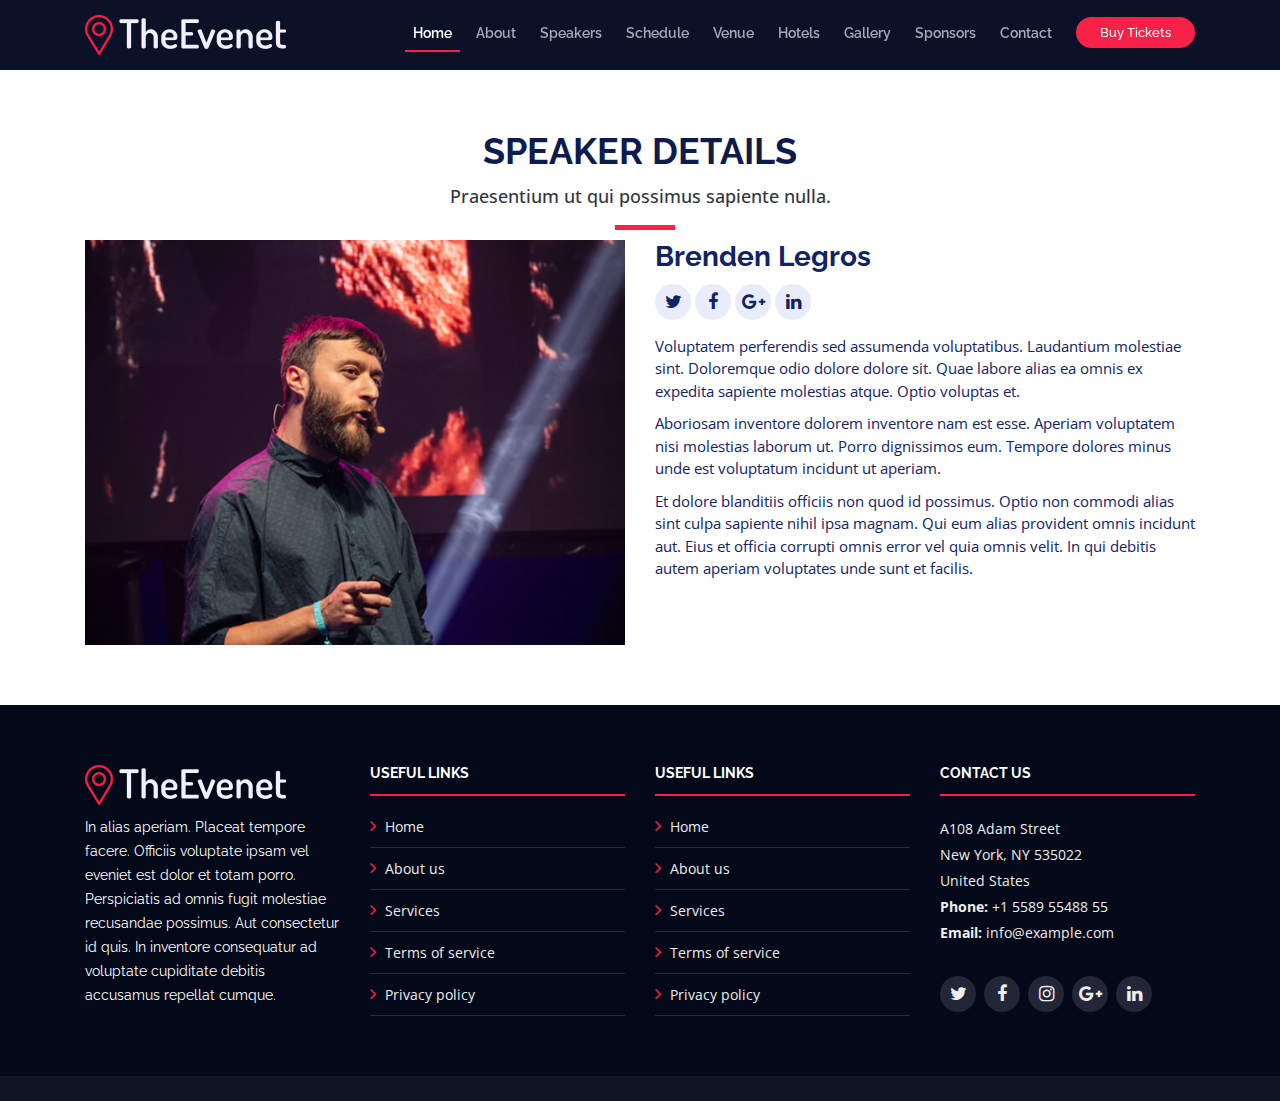
<file: speaker-details.html>
<!DOCTYPE html>
<html lang="en">

<head>
  <meta charset="utf-8">
  <title>TheEvent - Bootstrap Event Template</title>
  <meta content="width=device-width, initial-scale=1.0" name="viewport">
  <meta content="" name="keywords">
  <meta content="" name="description">

  <!-- Favicons -->
  <link href="img/favicon.png" rel="icon">
  <link href="img/apple-touch-icon.png" rel="apple-touch-icon">

  <!-- Google Fonts -->
  <link href="https://fonts.googleapis.com/css?family=Open+Sans:300,300i,400,400i,700,700i|Raleway:300,400,500,700,800" rel="stylesheet">

  <!-- Bootstrap CSS File -->
  <link href="lib/bootstrap/css/bootstrap.min.css" rel="stylesheet">

  <!-- Libraries CSS Files -->
  <link href="lib/font-awesome/css/font-awesome.min.css" rel="stylesheet">
  <link href="lib/animate/animate.min.css" rel="stylesheet">
  <link href="lib/venobox/venobox.css" rel="stylesheet">
  <link href="lib/owlcarousel/assets/owl.carousel.min.css" rel="stylesheet">

  <!-- Main Stylesheet File -->
  <link href="css/style.css" rel="stylesheet">
</head>

<body>

  <!--==========================
    Header
  ============================-->
  <header id="header" class="header-fixed">
    <div class="container">

      <div id="logo" class="pull-left">
        <!-- Uncomment below if you prefer to use a text logo -->
        <!-- <h1><a href="#main">C<span>o</span>nf</a></h1>-->
        <a href="index.html#intro" class="scrollto"><img src="img/logo.png" alt="" title=""></a>
      </div>

      <nav id="nav-menu-container">
        <ul class="nav-menu">
          <li class="menu-active"><a href="#intro">Home</a></li>
          <li><a href="index.html#about">About</a></li>
          <li><a href="index.html#speakers">Speakers</a></li>
          <li><a href="index.html#schedule">Schedule</a></li>
          <li><a href="index.html#venue">Venue</a></li>
          <li><a href="index.html#hotels">Hotels</a></li>
          <li><a href="index.html#gallery">Gallery</a></li>
          <li><a href="index.html#sponsors">Sponsors</a></li>
          <li><a href="index.html#contact">Contact</a></li>
          <li class="buy-tickets"><a href="index.html#buy-tickets">Buy Tickets</a></li>
        </ul>
      </nav><!-- #nav-menu-container -->
    </div>
  </header><!-- #header -->

  <main id="main" class="main-page">

    <!--==========================
      Speaker Details Section
    ============================-->
    <section id="speakers-details" class="wow fadeIn">
      <div class="container">
        <div class="section-header">
          <h2>Speaker Details</h2>
          <p>Praesentium ut qui possimus sapiente nulla.</p>
        </div>

        <div class="row">
          <div class="col-md-6">
            <img src="img/speakers/1.jpg" alt="Speaker 1" class="img-fluid">
          </div>

          <div class="col-md-6">
            <div class="details">
              <h2>Brenden Legros</h2>
              <div class="social">
                <a href=""><i class="fa fa-twitter"></i></a>
                <a href=""><i class="fa fa-facebook"></i></a>
                <a href=""><i class="fa fa-google-plus"></i></a>
                <a href=""><i class="fa fa-linkedin"></i></a>
              </div>
              <p>Voluptatem perferendis sed assumenda voluptatibus. Laudantium molestiae sint. Doloremque odio dolore dolore sit. Quae labore alias ea omnis ex expedita sapiente molestias atque. Optio voluptas et.</p>
 
              <p>Aboriosam inventore dolorem inventore nam est esse. Aperiam voluptatem nisi molestias laborum ut. Porro dignissimos eum. Tempore dolores minus unde est voluptatum incidunt ut aperiam.</p> 

              <p>Et dolore blanditiis officiis non quod id possimus. Optio non commodi alias sint culpa sapiente nihil ipsa magnam. Qui eum alias provident omnis incidunt aut. Eius et officia corrupti omnis error vel quia omnis velit. In qui debitis autem aperiam voluptates unde sunt et facilis.</p>
            </div>
          </div>
          
        </div>
      </div>

    </section>

  </main>


  <!--==========================
    Footer
  ============================-->
  <footer id="footer">
    <div class="footer-top">
      <div class="container">
        <div class="row">

          <div class="col-lg-3 col-md-6 footer-info">
            <img src="img/logo.png" alt="TheEvenet">
            <p>In alias aperiam. Placeat tempore facere. Officiis voluptate ipsam vel eveniet est dolor et totam porro. Perspiciatis ad omnis fugit molestiae recusandae possimus. Aut consectetur id quis. In inventore consequatur ad voluptate cupiditate debitis accusamus repellat cumque.</p>
          </div>

          <div class="col-lg-3 col-md-6 footer-links">
            <h4>Useful Links</h4>
            <ul>
              <li><i class="fa fa-angle-right"></i> <a href="#">Home</a></li>
              <li><i class="fa fa-angle-right"></i> <a href="#">About us</a></li>
              <li><i class="fa fa-angle-right"></i> <a href="#">Services</a></li>
              <li><i class="fa fa-angle-right"></i> <a href="#">Terms of service</a></li>
              <li><i class="fa fa-angle-right"></i> <a href="#">Privacy policy</a></li>
            </ul>
          </div>

          <div class="col-lg-3 col-md-6 footer-links">
            <h4>Useful Links</h4>
            <ul>
              <li><i class="fa fa-angle-right"></i> <a href="#">Home</a></li>
              <li><i class="fa fa-angle-right"></i> <a href="#">About us</a></li>
              <li><i class="fa fa-angle-right"></i> <a href="#">Services</a></li>
              <li><i class="fa fa-angle-right"></i> <a href="#">Terms of service</a></li>
              <li><i class="fa fa-angle-right"></i> <a href="#">Privacy policy</a></li>
            </ul>
          </div>

          <div class="col-lg-3 col-md-6 footer-contact">
            <h4>Contact Us</h4>
            <p>
              A108 Adam Street <br>
              New York, NY 535022<br>
              United States <br>
              <strong>Phone:</strong> +1 5589 55488 55<br>
              <strong>Email:</strong> info@example.com<br>
            </p>

            <div class="social-links">
              <a href="#" class="twitter"><i class="fa fa-twitter"></i></a>
              <a href="#" class="facebook"><i class="fa fa-facebook"></i></a>
              <a href="#" class="instagram"><i class="fa fa-instagram"></i></a>
              <a href="#" class="google-plus"><i class="fa fa-google-plus"></i></a>
              <a href="#" class="linkedin"><i class="fa fa-linkedin"></i></a>
            </div>

          </div>

        </div>
      </div>
    </div>
  </footer><!-- #footer -->

  <a href="#" class="back-to-top"><i class="fa fa-angle-up"></i></a>

  <!-- JavaScript Libraries -->
  <script src="lib/jquery/jquery.min.js"></script>
  <script src="lib/jquery/jquery-migrate.min.js"></script>
  <script src="lib/bootstrap/js/bootstrap.bundle.min.js"></script>
  <script src="lib/easing/easing.min.js"></script>
  <script src="lib/superfish/hoverIntent.js"></script>
  <script src="lib/superfish/superfish.min.js"></script>
  <script src="lib/wow/wow.min.js"></script>
  <script src="lib/venobox/venobox.min.js"></script>
  <script src="lib/owlcarousel/owl.carousel.min.js"></script>

  <!-- Contact Form JavaScript File -->
  <script src="contactform/contactform.js"></script>

  <!-- Template Main Javascript File -->
  <script src="js/main.js"></script>
</body>

</html>
</file>
<file: lib/venobox/venobox.css>
/* ------ venobox.css --------*/
.vbox-overlay *, .vbox-overlay *:before, .vbox-overlay *:after{
    -webkit-backface-visibility: hidden;
    -webkit-box-sizing:border-box;
    -moz-box-sizing:border-box;
    box-sizing:border-box;
}
.vbox-overlay * { 
    -webkit-backface-visibility: visible;
    backface-visibility: visible;
}
.vbox-overlay{
    display: -webkit-flex;
    display: flex;
    -webkit-flex-direction: column;
    flex-direction: column;
    -webkit-justify-content: center;
    justify-content: center;
    -webkit-align-items: center;
    align-items: center;
    position: fixed;
    left: 0;
    top: 0;
    bottom: 0;
    right: 0;
    z-index: 1040;
    -webkit-transform:translateZ(1000px);
    transform: translateZ(1000px);
    transform-style: preserve-3d;
}

/* ----- navigation ----- */
.vbox-title{
    width: 100%;
    height: 40px;
    float: left;
    text-align: center;
    line-height: 28px;
    font-size: 12px;
    padding: 6px 40px;
    overflow: hidden;
    position: fixed;
    display: none;
    left: 0;
    z-index: 1050;
}
.vbox-close{
    cursor: pointer;
    position: fixed;
    top: 15px;
    right: 15px;
    width: 48px;
    height: 48px;
    display: block;
    background-position:10px center;
    overflow: hidden;
    font-size: 48px;
    line-height: 1;
    text-align: center;
    z-index: 1050;
}
.vbox-num{
    cursor: pointer;
    position: fixed;
    left: 0;
    height: 40px;
    display: block;
    overflow: hidden;
    line-height: 28px;
    font-size: 12px;
    padding: 6px 10px;
    display: none;
    z-index: 1050;
}
/* ----- navigation ARROWS ----- */
.vbox-next, .vbox-prev{
    position: fixed;
    top: 50%;
    margin-top: -15px;
    overflow: hidden;
    cursor: pointer;
    display: block;
    width: 45px;
    height: 45px;
    z-index: 1050;
}
.vbox-next span, .vbox-prev span{
    position: relative;
    width: 20px;
    height: 20px;
    border: 2px solid transparent;
    border-top-color: #B6B6B6;
    border-right-color: #B6B6B6;
    text-indent: -100px;
    position: absolute;
    top: 8px;
    display: block;
}
.vbox-prev{
    left: 15px;
}
.vbox-next{
    right: 30px;
}
.vbox-prev span{
    left: 10px;
    -ms-transform: rotate(-135deg);
    -webkit-transform: rotate(-135deg);
    transform: rotate(-135deg);
}
.vbox-next span{
    -ms-transform: rotate(45deg);
    -webkit-transform: rotate(45deg);
    transform: rotate(45deg);
    right: 10px;
}
/* ------- inline window ------ */
.vbox-inline{
    width: 420px;
    height: 315px;
    height: 70vh;
    padding: 10px;
    background: #fff;
    margin: 0 auto;
    overflow: auto;
    text-align: left;
}
/* ------- Video & iFrames window ------ */
.venoframe{
    max-width: 100%;
    width: 100%;
    border: none;
    width: 100%;
    height: 260px;
    height: 70vh;
}
.venoframe.vbvid{
    height: 260px;
}
@media (min-width: 768px) {
    .venoframe, .vbox-inline{
        width: 90%;
        height: 360px;
        height: 70vh;
    }
    .venoframe.vbvid{
        width: 640px;
        height: 360px;
    }
}
@media (min-width: 992px) {
    .venoframe, .vbox-inline{
        max-width: 1200px;
        width: 80%;
        height: 540px;
        height: 70vh;
    }
    .venoframe.vbvid{
        width: 960px;
        height: 540px;
    }
}
/* 
Please do NOT edit this part! 
or at least read this note: http://i.imgur.com/7C0ws9e.gif
*/
.vbox-open{
    overflow: hidden;
}
.vbox-container{
    position: absolute;
    left: 0;
    right: 0;
    top: 0;
    bottom: 0;
    overflow-x: hidden;
    overflow-y: auto;
    overflow-scrolling: touch;
    -webkit-overflow-scrolling: touch;
    z-index: 20;
    max-height: 100%;

}

.vbox-content{
    text-align: center;
    float: left;
    width: 100%;
    position: relative;
    overflow: hidden;
    padding: 20px 10px;
}
.vbox-container img{
    max-width: 100%;
    height: auto;
}
.figlio{
    max-width: 100%;
    text-align: initial;
    border: 8px solid rgba(255, 255, 255, 0.4);
}
img.figlio{
    -webkit-user-select: none;
-khtml-user-select: none;
-moz-user-select: none;
-o-user-select: none;
user-select: none;
}
.vbox-content.swipe-left{
    margin-left: -200px !important;
}
.vbox-content.swipe-right{
    margin-left: 200px !important;
}
.animated{
    webkit-transition: margin 300ms ease-out;
    transition: margin 300ms ease-out;
}
.animate-in{
    opacity: 1;
}
.animate-out{
    opacity: 0;
}
/* ---------- preloader ----------
 * SPINKIT 
 * http://tobiasahlin.com/spinkit/
-------------------------------- */
.sk-double-bounce,.sk-rotating-plane{width:40px;height:40px;margin:40px auto}.sk-rotating-plane{background-color:#333;-webkit-animation:sk-rotatePlane 1.2s infinite ease-in-out;animation:sk-rotatePlane 1.2s infinite ease-in-out}@-webkit-keyframes sk-rotatePlane{0%{-webkit-transform:perspective(120px) rotateX(0) rotateY(0);transform:perspective(120px) rotateX(0) rotateY(0)}50%{-webkit-transform:perspective(120px) rotateX(-180.1deg) rotateY(0);transform:perspective(120px) rotateX(-180.1deg) rotateY(0)}100%{-webkit-transform:perspective(120px) rotateX(-180deg) rotateY(-179.9deg);transform:perspective(120px) rotateX(-180deg) rotateY(-179.9deg)}}@keyframes sk-rotatePlane{0%{-webkit-transform:perspective(120px) rotateX(0) rotateY(0);transform:perspective(120px) rotateX(0) rotateY(0)}50%{-webkit-transform:perspective(120px) rotateX(-180.1deg) rotateY(0);transform:perspective(120px) rotateX(-180.1deg) rotateY(0)}100%{-webkit-transform:perspective(120px) rotateX(-180deg) rotateY(-179.9deg);transform:perspective(120px) rotateX(-180deg) rotateY(-179.9deg)}}.sk-double-bounce{position:relative}.sk-double-bounce .sk-child{width:100%;height:100%;border-radius:50%;background-color:#333;opacity:.6;position:absolute;top:0;left:0;-webkit-animation:sk-doubleBounce 2s infinite ease-in-out;animation:sk-doubleBounce 2s infinite ease-in-out}.sk-chasing-dots .sk-child,.sk-spinner-pulse,.sk-three-bounce .sk-child{background-color:#333;border-radius:100%}.sk-double-bounce .sk-double-bounce2{-webkit-animation-delay:-1s;animation-delay:-1s}@-webkit-keyframes sk-doubleBounce{0%,100%{-webkit-transform:scale(0);transform:scale(0)}50%{-webkit-transform:scale(1);transform:scale(1)}}@keyframes sk-doubleBounce{0%,100%{-webkit-transform:scale(0);transform:scale(0)}50%{-webkit-transform:scale(1);transform:scale(1)}}.sk-wave{margin:40px auto;width:50px;height:40px;text-align:center;font-size:10px}.sk-wave .sk-rect{background-color:#333;height:100%;width:6px;display:inline-block;-webkit-animation:sk-waveStretchDelay 1.2s infinite ease-in-out;animation:sk-waveStretchDelay 1.2s infinite ease-in-out}.sk-wave .sk-rect1{-webkit-animation-delay:-1.2s;animation-delay:-1.2s}.sk-wave .sk-rect2{-webkit-animation-delay:-1.1s;animation-delay:-1.1s}.sk-wave .sk-rect3{-webkit-animation-delay:-1s;animation-delay:-1s}.sk-wave .sk-rect4{-webkit-animation-delay:-.9s;animation-delay:-.9s}.sk-wave .sk-rect5{-webkit-animation-delay:-.8s;animation-delay:-.8s}@-webkit-keyframes sk-waveStretchDelay{0%,100%,40%{-webkit-transform:scaleY(.4);transform:scaleY(.4)}20%{-webkit-transform:scaleY(1);transform:scaleY(1)}}@keyframes sk-waveStretchDelay{0%,100%,40%{-webkit-transform:scaleY(.4);transform:scaleY(.4)}20%{-webkit-transform:scaleY(1);transform:scaleY(1)}}.sk-wandering-cubes{margin:40px auto;width:40px;height:40px;position:relative}.sk-wandering-cubes .sk-cube{background-color:#333;width:10px;height:10px;position:absolute;top:0;left:0;-webkit-animation:sk-wanderingCube 1.8s ease-in-out -1.8s infinite both;animation:sk-wanderingCube 1.8s ease-in-out -1.8s infinite both}.sk-chasing-dots,.sk-spinner-pulse{width:40px;height:40px;margin:40px auto}.sk-wandering-cubes .sk-cube2{-webkit-animation-delay:-.9s;animation-delay:-.9s}@-webkit-keyframes sk-wanderingCube{0%{-webkit-transform:rotate(0);transform:rotate(0)}25%{-webkit-transform:translateX(30px) rotate(-90deg) scale(.5);transform:translateX(30px) rotate(-90deg) scale(.5)}50%{-webkit-transform:translateX(30px) translateY(30px) rotate(-179deg);transform:translateX(30px) translateY(30px) rotate(-179deg)}50.1%{-webkit-transform:translateX(30px) translateY(30px) rotate(-180deg);transform:translateX(30px) translateY(30px) rotate(-180deg)}75%{-webkit-transform:translateX(0) translateY(30px) rotate(-270deg) scale(.5);transform:translateX(0) translateY(30px) rotate(-270deg) scale(.5)}100%{-webkit-transform:rotate(-360deg);transform:rotate(-360deg)}}@keyframes sk-wanderingCube{0%{-webkit-transform:rotate(0);transform:rotate(0)}25%{-webkit-transform:translateX(30px) rotate(-90deg) scale(.5);transform:translateX(30px) rotate(-90deg) scale(.5)}50%{-webkit-transform:translateX(30px) translateY(30px) rotate(-179deg);transform:translateX(30px) translateY(30px) rotate(-179deg)}50.1%{-webkit-transform:translateX(30px) translateY(30px) rotate(-180deg);transform:translateX(30px) translateY(30px) rotate(-180deg)}75%{-webkit-transform:translateX(0) translateY(30px) rotate(-270deg) scale(.5);transform:translateX(0) translateY(30px) rotate(-270deg) scale(.5)}100%{-webkit-transform:rotate(-360deg);transform:rotate(-360deg)}}.sk-spinner-pulse{-webkit-animation:sk-pulseScaleOut 1s infinite ease-in-out;animation:sk-pulseScaleOut 1s infinite ease-in-out}@-webkit-keyframes sk-pulseScaleOut{0%{-webkit-transform:scale(0);transform:scale(0)}100%{-webkit-transform:scale(1);transform:scale(1);opacity:0}}@keyframes sk-pulseScaleOut{0%{-webkit-transform:scale(0);transform:scale(0)}100%{-webkit-transform:scale(1);transform:scale(1);opacity:0}}.sk-chasing-dots{position:relative;text-align:center;-webkit-animation:sk-chasingDotsRotate 2s infinite linear;animation:sk-chasingDotsRotate 2s infinite linear}.sk-chasing-dots .sk-child{width:60%;height:60%;display:inline-block;position:absolute;top:0;-webkit-animation:sk-chasingDotsBounce 2s infinite ease-in-out;animation:sk-chasingDotsBounce 2s infinite ease-in-out}.sk-chasing-dots .sk-dot2{top:auto;bottom:0;-webkit-animation-delay:-1s;animation-delay:-1s}@-webkit-keyframes sk-chasingDotsRotate{100%{-webkit-transform:rotate(360deg);transform:rotate(360deg)}}@keyframes sk-chasingDotsRotate{100%{-webkit-transform:rotate(360deg);transform:rotate(360deg)}}@-webkit-keyframes sk-chasingDotsBounce{0%,100%{-webkit-transform:scale(0);transform:scale(0)}50%{-webkit-transform:scale(1);transform:scale(1)}}@keyframes sk-chasingDotsBounce{0%,100%{-webkit-transform:scale(0);transform:scale(0)}50%{-webkit-transform:scale(1);transform:scale(1)}}.sk-three-bounce{margin:40px auto;width:80px;text-align:center}.sk-three-bounce .sk-child{width:20px;height:20px;display:inline-block;-webkit-animation:sk-three-bounce 1.4s ease-in-out 0s infinite both;animation:sk-three-bounce 1.4s ease-in-out 0s infinite both}.sk-circle .sk-child:before,.sk-fading-circle .sk-circle:before{display:block;border-radius:100%;content:'';background-color:#333}.sk-three-bounce .sk-bounce1{-webkit-animation-delay:-.32s;animation-delay:-.32s}.sk-three-bounce .sk-bounce2{-webkit-animation-delay:-.16s;animation-delay:-.16s}@-webkit-keyframes sk-three-bounce{0%,100%,80%{-webkit-transform:scale(0);transform:scale(0)}40%{-webkit-transform:scale(1);transform:scale(1)}}@keyframes sk-three-bounce{0%,100%,80%{-webkit-transform:scale(0);transform:scale(0)}40%{-webkit-transform:scale(1);transform:scale(1)}}.sk-circle{margin:40px auto;width:40px;height:40px;position:relative}.sk-circle .sk-child{width:100%;height:100%;position:absolute;left:0;top:0}.sk-circle .sk-child:before{margin:0 auto;width:15%;height:15%;-webkit-animation:sk-circleBounceDelay 1.2s infinite ease-in-out both;animation:sk-circleBounceDelay 1.2s infinite ease-in-out both}.sk-circle .sk-circle2{-webkit-transform:rotate(30deg);-ms-transform:rotate(30deg);transform:rotate(30deg)}.sk-circle .sk-circle3{-webkit-transform:rotate(60deg);-ms-transform:rotate(60deg);transform:rotate(60deg)}.sk-circle .sk-circle4{-webkit-transform:rotate(90deg);-ms-transform:rotate(90deg);transform:rotate(90deg)}.sk-circle .sk-circle5{-webkit-transform:rotate(120deg);-ms-transform:rotate(120deg);transform:rotate(120deg)}.sk-circle .sk-circle6{-webkit-transform:rotate(150deg);-ms-transform:rotate(150deg);transform:rotate(150deg)}.sk-circle .sk-circle7{-webkit-transform:rotate(180deg);-ms-transform:rotate(180deg);transform:rotate(180deg)}.sk-circle .sk-circle8{-webkit-transform:rotate(210deg);-ms-transform:rotate(210deg);transform:rotate(210deg)}.sk-circle .sk-circle9{-webkit-transform:rotate(240deg);-ms-transform:rotate(240deg);transform:rotate(240deg)}.sk-circle .sk-circle10{-webkit-transform:rotate(270deg);-ms-transform:rotate(270deg);transform:rotate(270deg)}.sk-circle .sk-circle11{-webkit-transform:rotate(300deg);-ms-transform:rotate(300deg);transform:rotate(300deg)}.sk-circle .sk-circle12{-webkit-transform:rotate(330deg);-ms-transform:rotate(330deg);transform:rotate(330deg)}.sk-circle .sk-circle2:before{-webkit-animation-delay:-1.1s;animation-delay:-1.1s}.sk-circle .sk-circle3:before{-webkit-animation-delay:-1s;animation-delay:-1s}.sk-circle .sk-circle4:before{-webkit-animation-delay:-.9s;animation-delay:-.9s}.sk-circle .sk-circle5:before{-webkit-animation-delay:-.8s;animation-delay:-.8s}.sk-circle .sk-circle6:before{-webkit-animation-delay:-.7s;animation-delay:-.7s}.sk-circle .sk-circle7:before{-webkit-animation-delay:-.6s;animation-delay:-.6s}.sk-circle .sk-circle8:before{-webkit-animation-delay:-.5s;animation-delay:-.5s}.sk-circle .sk-circle9:before{-webkit-animation-delay:-.4s;animation-delay:-.4s}.sk-circle .sk-circle10:before{-webkit-animation-delay:-.3s;animation-delay:-.3s}.sk-circle .sk-circle11:before{-webkit-animation-delay:-.2s;animation-delay:-.2s}.sk-circle .sk-circle12:before{-webkit-animation-delay:-.1s;animation-delay:-.1s}@-webkit-keyframes sk-circleBounceDelay{0%,100%,80%{-webkit-transform:scale(0);transform:scale(0)}40%{-webkit-transform:scale(1);transform:scale(1)}}@keyframes sk-circleBounceDelay{0%,100%,80%{-webkit-transform:scale(0);transform:scale(0)}40%{-webkit-transform:scale(1);transform:scale(1)}}.sk-cube-grid{width:40px;height:40px;margin:40px auto}.sk-cube-grid .sk-cube{width:33.33%;height:33.33%;background-color:#333;float:left;-webkit-animation:sk-cubeGridScaleDelay 1.3s infinite ease-in-out;animation:sk-cubeGridScaleDelay 1.3s infinite ease-in-out}.sk-cube-grid .sk-cube1{-webkit-animation-delay:.2s;animation-delay:.2s}.sk-cube-grid .sk-cube2{-webkit-animation-delay:.3s;animation-delay:.3s}.sk-cube-grid .sk-cube3{-webkit-animation-delay:.4s;animation-delay:.4s}.sk-cube-grid .sk-cube4{-webkit-animation-delay:.1s;animation-delay:.1s}.sk-cube-grid .sk-cube5{-webkit-animation-delay:.2s;animation-delay:.2s}.sk-cube-grid .sk-cube6{-webkit-animation-delay:.3s;animation-delay:.3s}.sk-cube-grid .sk-cube7{-webkit-animation-delay:0ms;animation-delay:0ms}.sk-cube-grid .sk-cube8{-webkit-animation-delay:.1s;animation-delay:.1s}.sk-cube-grid .sk-cube9{-webkit-animation-delay:.2s;animation-delay:.2s}@-webkit-keyframes sk-cubeGridScaleDelay{0%,100%,70%{-webkit-transform:scale3D(1,1,1);transform:scale3D(1,1,1)}35%{-webkit-transform:scale3D(0,0,1);transform:scale3D(0,0,1)}}@keyframes sk-cubeGridScaleDelay{0%,100%,70%{-webkit-transform:scale3D(1,1,1);transform:scale3D(1,1,1)}35%{-webkit-transform:scale3D(0,0,1);transform:scale3D(0,0,1)}}.sk-fading-circle{margin:40px auto;width:40px;height:40px;position:relative}.sk-fading-circle .sk-circle{width:100%;height:100%;position:absolute;left:0;top:0}.sk-fading-circle .sk-circle:before{margin:0 auto;width:15%;height:15%;-webkit-animation:sk-circleFadeDelay 1.2s infinite ease-in-out both;animation:sk-circleFadeDelay 1.2s infinite ease-in-out both}.sk-fading-circle .sk-circle2{-webkit-transform:rotate(30deg);-ms-transform:rotate(30deg);transform:rotate(30deg)}.sk-fading-circle .sk-circle3{-webkit-transform:rotate(60deg);-ms-transform:rotate(60deg);transform:rotate(60deg)}.sk-fading-circle .sk-circle4{-webkit-transform:rotate(90deg);-ms-transform:rotate(90deg);transform:rotate(90deg)}.sk-fading-circle .sk-circle5{-webkit-transform:rotate(120deg);-ms-transform:rotate(120deg);transform:rotate(120deg)}.sk-fading-circle .sk-circle6{-webkit-transform:rotate(150deg);-ms-transform:rotate(150deg);transform:rotate(150deg)}.sk-fading-circle .sk-circle7{-webkit-transform:rotate(180deg);-ms-transform:rotate(180deg);transform:rotate(180deg)}.sk-fading-circle .sk-circle8{-webkit-transform:rotate(210deg);-ms-transform:rotate(210deg);transform:rotate(210deg)}.sk-fading-circle .sk-circle9{-webkit-transform:rotate(240deg);-ms-transform:rotate(240deg);transform:rotate(240deg)}.sk-fading-circle .sk-circle10{-webkit-transform:rotate(270deg);-ms-transform:rotate(270deg);transform:rotate(270deg)}.sk-fading-circle .sk-circle11{-webkit-transform:rotate(300deg);-ms-transform:rotate(300deg);transform:rotate(300deg)}.sk-fading-circle .sk-circle12{-webkit-transform:rotate(330deg);-ms-transform:rotate(330deg);transform:rotate(330deg)}.sk-fading-circle .sk-circle2:before{-webkit-animation-delay:-1.1s;animation-delay:-1.1s}.sk-fading-circle .sk-circle3:before{-webkit-animation-delay:-1s;animation-delay:-1s}.sk-fading-circle .sk-circle4:before{-webkit-animation-delay:-.9s;animation-delay:-.9s}.sk-fading-circle .sk-circle5:before{-webkit-animation-delay:-.8s;animation-delay:-.8s}.sk-fading-circle .sk-circle6:before{-webkit-animation-delay:-.7s;animation-delay:-.7s}.sk-fading-circle .sk-circle7:before{-webkit-animation-delay:-.6s;animation-delay:-.6s}.sk-fading-circle .sk-circle8:before{-webkit-animation-delay:-.5s;animation-delay:-.5s}.sk-fading-circle .sk-circle9:before{-webkit-animation-delay:-.4s;animation-delay:-.4s}.sk-fading-circle .sk-circle10:before{-webkit-animation-delay:-.3s;animation-delay:-.3s}.sk-fading-circle .sk-circle11:before{-webkit-animation-delay:-.2s;animation-delay:-.2s}.sk-fading-circle .sk-circle12:before{-webkit-animation-delay:-.1s;animation-delay:-.1s}@-webkit-keyframes sk-circleFadeDelay{0%,100%,39%{opacity:0}40%{opacity:1}}@keyframes sk-circleFadeDelay{0%,100%,39%{opacity:0}40%{opacity:1}}.sk-folding-cube{margin:40px auto;width:40px;height:40px;position:relative;-webkit-transform:rotateZ(45deg);transform:rotateZ(45deg)}.sk-folding-cube .sk-cube{float:left;width:50%;height:50%;position:relative;-webkit-transform:scale(1.1);-ms-transform:scale(1.1);transform:scale(1.1)}.sk-folding-cube .sk-cube:before{content:'';position:absolute;top:0;left:0;width:100%;height:100%;background-color:#333;-webkit-animation:sk-foldCubeAngle 2.4s infinite linear both;animation:sk-foldCubeAngle 2.4s infinite linear both;-webkit-transform-origin:100% 100%;-ms-transform-origin:100% 100%;transform-origin:100% 100%}.sk-folding-cube .sk-cube2{-webkit-transform:scale(1.1) rotateZ(90deg);transform:scale(1.1) rotateZ(90deg)}.sk-folding-cube .sk-cube3{-webkit-transform:scale(1.1) rotateZ(180deg);transform:scale(1.1) rotateZ(180deg)}.sk-folding-cube .sk-cube4{-webkit-transform:scale(1.1) rotateZ(270deg);transform:scale(1.1) rotateZ(270deg)}.sk-folding-cube .sk-cube2:before{-webkit-animation-delay:.3s;animation-delay:.3s}.sk-folding-cube .sk-cube3:before{-webkit-animation-delay:.6s;animation-delay:.6s}.sk-folding-cube .sk-cube4:before{-webkit-animation-delay:.9s;animation-delay:.9s}@-webkit-keyframes sk-foldCubeAngle{0%,10%{-webkit-transform:perspective(140px) rotateX(-180deg);transform:perspective(140px) rotateX(-180deg);opacity:0}25%,75%{-webkit-transform:perspective(140px) rotateX(0);transform:perspective(140px) rotateX(0);opacity:1}100%,90%{-webkit-transform:perspective(140px) rotateY(180deg);transform:perspective(140px) rotateY(180deg);opacity:0}}@keyframes sk-foldCubeAngle{0%,10%{-webkit-transform:perspective(140px) rotateX(-180deg);transform:perspective(140px) rotateX(-180deg);opacity:0}25%,75%{-webkit-transform:perspective(140px) rotateX(0);transform:perspective(140px) rotateX(0);opacity:1}100%,90%{-webkit-transform:perspective(140px) rotateY(180deg);transform:perspective(140px) rotateY(180deg);opacity:0}}
</file>
<file: css/timeline.css>
/* Font Abril Fatface & Droid Sans https://www.google.com/fonts/specimen/Abril+Fatface https://www.google.com/fonts/specimen/Droid+Sans ----------------------------------------------------- */
/* VARIABLES BASE ----------------------------------------------------- */
/* ICON PATH ================================================== */
/* TYPEFACE ================================================== */
/* COLOR SCHEME ================================================== */
/* UI COLOR ================================================== */
/* UI ================================================== */
/* Animation ================================================== */
/* GFX ================================================== */
@font-face {
    font-family: 'Abril Fatface';
    font-style: normal;
    font-weight: 400;
    src: url(https://fonts.gstatic.com/s/abrilfatface/v19/zOL64pLDlL1D99S8g8PtiKchq-dmiA.ttf) format('truetype');
}
@font-face {
    font-family: 'Droid Sans';
    font-style: normal;
    font-weight: 400;
    src: url(https://fonts.gstatic.com/s/droidsans/v18/SlGVmQWMvZQIdix7AFxXkHNSaA.ttf) format('truetype');
}
@font-face {
    font-family: 'Droid Sans';
    font-style: normal;
    font-weight: 700;
    src: url(https://fonts.gstatic.com/s/droidsans/v18/SlGWmQWMvZQIdix7AFxXmMh3eDs1Yg.ttf) format('truetype');
}
/* Font Base ----------------------------------------------------- */
.tl-timeline {
    font-family: 'Droid Sans', sans-serif;
    font-weight: 400;
    font-size: 16px;
    line-height: 1.3em;
}
.tl-timeline h1, .tl-timeline h2, .tl-timeline h3, .tl-timeline h4, .tl-timeline h5, .tl-timeline h6 {
    font-family: 'Abril Fatface', cursive;
    text-transform: none;
    font-weight: 700;
    font-size: 46px;
    line-height: 46px;
}
.tl-timeline h2.tl-headline-title {
    font-size: 58px;
    line-height: 58px;
}
.tl-timeline p {
    font-family: 'Droid Sans', sans-serif;
    font-size: 16px;
    line-height: 1.3em;
}
.tl-timeline ul {
    font-family: 'Droid Sans', sans-serif;
}
.tl-timeline .tl-media .tl-media-wikipedia h4 a, .tl-timeline .tl-media h4, .tl-timeline .tl-media h4 a {
    font-family: 'Droid Sans', sans-serif;
    font-weight: 700;
    font-size: 24px;
    line-height: 24px;
}
.tl-timeline .tl-caption, .tl-timeline .tl-credit {
    font-family: 'Droid Sans', sans-serif;
}
.tl-timeline .vcard {
    font-family: 'Droid Sans', sans-serif !important;
    font-weight: normal !important;
}
.tl-timeline .tl-slidenav-next, .tl-timeline .tl-slidenav-previous, .tl-timeline .tl-message, .tl-timeline .tl-timegroup-message {
    font-family: 'Droid Sans', sans-serif;
    font-weight: 700;
    text-transform: none;
}
.tl-timeline .tl-slidenav-next .tl-slidenav-title, .tl-timeline .tl-slidenav-previous .tl-slidenav-title, .tl-timeline .tl-message .tl-slidenav-title, .tl-timeline .tl-timegroup-message .tl-slidenav-title {
    line-height: 1.3em !important;
}
.tl-timeline .tl-headline-date, .tl-timeline h3.tl-headline-date {
    font-family: 'Droid Sans', sans-serif !important;
    font-weight: normal !important;
    text-transform: none !important;
}
.tl-timeline .tl-headline-date small, .tl-timeline h3.tl-headline-date small {
    font-weight: normal !important;
}
.tl-timeline .tl-timenav-slider {
    font-family: 'Droid Sans', sans-serif;
    font-weight: 700;
}
.tl-timeline .tl-timenav-slider h2.tl-headline {
    font-family: 'Droid Sans', sans-serif;
    font-weight: 700;
    text-transform: none;
}
.tl-timeline .tl-timenav-slider .tl-timeaxis {
    font-family: 'Droid Sans', sans-serif;
    font-weight: 700;
    text-transform: none;
}
.tl-timeline .tl-menubar {
    font-family: 'Droid Sans', sans-serif;
    /* display: none; */
}
.tl-timeline blockquote, .tl-timeline blockquote p {
    font-family: 'Droid Sans', sans-serif;
    font-style: normal;
    font-weight: 400;
    line-height: 1.3;
}
input[type="text"].editor-headline {
    font-family: 'Abril Fatface', cursive;
    text-transform: none;
    font-weight: 700;
    font-size: 46px;
    line-height: 46px;
}


.tl-timeline .tl-attribution {
    display: none;
    cursor: pointer;
    z-index: 9;
    position: absolute;
    bottom: 2px;
    left: 0px;
    font-size: 10px;
    line-height: 10px;
    font-family: "Helvetica Neue", Helvetica, Arial, sans-serif !important;
    background-color: rgba(255, 255, 255, 0.85);
    padding: 3px;
}

@keyframes gradient {
    0% {
        background-position: 0% 50%;
    }
 
    50% {
        background-position: 100% 50%;
    }
 
    100% {
        background-position: 0% 50%;
    }
}
</file>
<file: css/style.css>
/*
  Theme Name: TheEvent
  Theme URL: https://bootstrapmade.com/theevent-conference-event-bootstrap-template/
  Author: BootstrapMade.com
  License: https://bootstrapmade.com/license/
*/

/*--------------------------------------------------------------
# General
--------------------------------------------------------------*/
.countdown {
	text-align: center;
	margin-top: 30px;
}
/* #myCarousel{
  min-height: 600px !important ;
} */
.venobox{
  min-height: 600px !important ;
}
body {
  background: #fff;
  color: #2f3138;
  font-family: "Open Sans", sans-serif;
}

a {
  color: #f82249;
  transition: 0.5s;
}

a:hover,
a:active,
a:focus {
  color: #f8234a;
  outline: none;
  text-decoration: none;
}

p {
  padding: 0;
  margin: 0 0 30px 0;
}

h1,
h2,
h3,
h4,
h5,
h6 {
  font-family: "Raleway", sans-serif;
  font-weight: 400;
  margin: 0 0 20px 0;
  padding: 0;
  color: #0e1b4d;
}

.main-page {
  margin-top: 70px;
}

.wow {
  visibility: hidden;
}

/* Prelaoder */

#preloader {
  position: fixed;
  left: 0;
  top: 0;
  z-index: 999;
  width: 100%;
  height: 100%;
  overflow: visible;
  background: #fff url("../img/preloader.svg") no-repeat center center;
}

/* Back to top button */

.back-to-top {
  position: fixed;
  display: none;
  background: #f82249;
  color: #fff;
  width: 40px;
  height: 40px;
  text-align: center;
  border-radius: 50px;
  right: 15px;
  bottom: 15px;
  transition: background 0.5s ease-in-out;
}

.back-to-top i {
  font-size: 24px;
  padding-top: 6px;
}

.back-to-top:focus {
  background: #e0072f;
  color: #fff;
  outline: none;
}

.back-to-top:hover {
  background: #e0072f;
  color: #fff;
}

/* Sections Header
--------------------------------*/

.section-header {
  margin-bottom: 10px;
  position: relative;
  padding-bottom: 20px;
}

.section-header::before {
  content: '';
  position: absolute;
  display: block;
  width: 60px;
  height: 5px;
  background: #f82249;
  bottom: 0;
  left: calc(50% - 25px);
}

.section-header h2 {
  font-size: 36px;
  text-transform: uppercase;
  text-align: center;
  font-weight: 700;
  margin-bottom: 10px;
}

.section-header p {
  text-align: center;
  padding: 0;
  margin: 0;
  font-size: 18px;
  font-weight: 500;
  color: #33353c;
}

.section-with-bg {
  background-color: #f6f7fd;
}

/*--------------------------------------------------------------
# Header
--------------------------------------------------------------*/

#header {
  height: 90px;
  padding: 25px 0;
  position: fixed;
  left: 0;
  top: 0;
  right: 0;
  transition: all 0.5s;
  z-index: 997;
}

#header.header-scrolled,
#header.header-fixed {
  background: rgba(6, 12, 34, 0.98);
  height: 70px;
  padding: 15px 0;
  transition: all 0.5s;
}

#header #logo h1 {
  font-size: 36px;
  margin: 0;
  padding: 6px 0;
  line-height: 1;
  font-family: "Raleway", sans-serif;
  font-weight: 700;
  letter-spacing: 3px;
  text-transform: uppercase;
}

#header #logo h1 span {
  color: #f82249;
}

#header #logo h1 a,
#header #logo h1 a:hover {
  color: #fff;
}

#header #logo img {
  padding: 0;
  margin: 0;
  max-height: 40px;
}

/*--------------------------------------------------------------
# Navigation Menu
--------------------------------------------------------------*/

/* Nav Menu Essentials */

.nav-menu,
.nav-menu * {
  margin: 0;
  padding: 0;
  list-style: none;
}

.nav-menu ul {
  position: absolute;
  display: none;
  top: 100%;
  left: 0;
  z-index: 99;
}

.nav-menu li {
  position: relative;
  white-space: nowrap;
}

.nav-menu > li {
  float: left;
}

.nav-menu li:hover > ul,
.nav-menu li.sfHover > ul {
  display: block;
}

.nav-menu ul ul {
  top: 0;
  left: 100%;
}

.nav-menu ul li {
  min-width: 180px;
}

/* Nav Menu Arrows */

.sf-arrows .sf-with-ul {
  padding-right: 30px;
}

.sf-arrows .sf-with-ul:after {
  content: "\f107";
  position: absolute;
  right: 15px;
  font-family: FontAwesome;
  font-style: normal;
  font-weight: normal;
}

.sf-arrows ul .sf-with-ul:after {
  content: "\f105";
}

/* Nav Meu Container */

#nav-menu-container {
  float: right;
  margin: 0;
}

/* Nav Meu Styling */

.nav-menu a {
  padding: 8px;
  text-decoration: none;
  display: inline-block;
  color: rgba(202, 206, 221, 0.8);
  font-family: "Raleway", sans-serif;
  font-weight: 600;
  font-size: 14px;
  outline: none;
}

.nav-menu .menu-active a,
.nav-menu a:hover {
  color: #fff;
}

.nav-menu > li {
  margin-left: 8px;
}

.nav-menu > li > a:before {
  content: "";
  position: absolute;
  width: 0;
  height: 2px;
  bottom: 0;
  left: 0;
  background-color: #f82249;
  visibility: hidden;
  transition: all 0.3s ease-in-out 0s;
}

.nav-menu a:hover:before,
.nav-menu li:hover > a:before,
.nav-menu .menu-active > a:before {
  visibility: visible;
  width: 100%;
}

.nav-menu li.buy-tickets a {
  color: #fff;
  background: #f82249;
  padding: 7px 22px;
  border-radius: 50px;
  border: 2px solid #f82249;
  transition: all ease-in-out 0.3s;
  font-weight: 500;
  margin-left: 8px;
  margin-top: 2px;
  line-height: 1;
  font-size: 13px;
}

.nav-menu li.buy-tickets a:hover {
  background: none;
}

.nav-menu li.buy-tickets:hover a:before,
.nav-menu li.buy-tickets.menu-active a:before {
  visibility: hidden;
}

.nav-menu ul {
  margin: 4px 0 0 0;
  padding: 10px;
  box-shadow: 0px 0px 30px rgba(127, 137, 161, 0.25);
  background: #fff;
  border-radius: 3px;
}

.nav-menu ul li {
  transition: 0.3s;
}

.nav-menu ul li a {
  padding: 10px;
  color: #060c22;
  transition: 0.3s;
  display: block;
  font-size: 13px;
  text-transform: none;
  border-radius: 3px;
}

.nav-menu ul li:hover > a {
  background: #f82249;
  color: #fff;
}

.nav-menu ul ul {
  margin: 0;
}

/* Mobile Nav Toggle */

#mobile-nav-toggle {
  position: fixed;
  right: 0;
  top: 0;
  z-index: 999;
  margin: 15px 15px 0 0;
  border: 0;
  background: none;
  font-size: 24px;
  display: none;
  transition: all 0.4s;
  outline: none;
  cursor: pointer;
}

#mobile-nav-toggle i {
  color: #fff;
}

/* Mobile Nav Styling */

#mobile-nav {
  position: fixed;
  top: 0;
  padding-top: 18px;
  bottom: 0;
  z-index: 998;
  background: rgba(6, 12, 34, 0.9);
  left: -260px;
  width: 260px;
  overflow-y: auto;
  transition: 0.4s;
}

#mobile-nav ul {
  padding: 0;
  margin: 0;
  list-style: none;
}

#mobile-nav ul li {
  position: relative;
}

#mobile-nav ul li a {
  color: #fff;
  font-size: 17px;
  overflow: hidden;
  padding: 10px 22px 10px 15px;
  position: relative;
  text-decoration: none;
  width: 100%;
  display: block;
  outline: none;
}

#mobile-nav ul li a:hover {
  color: #f82249;
}

#mobile-nav ul li li {
  padding-left: 30px;
}

#mobile-nav ul .menu-has-children i {
  position: absolute;
  right: 0;
  z-index: 99;
  padding: 15px;
  cursor: pointer;
  color: #fff;
}

#mobile-nav ul .menu-has-children i.fa-chevron-up {
  color: #f82249;
}

#mobile-nav ul .menu-item-active {
  color: #f82249;
}

#mobile-body-overly {
  width: 100%;
  height: 100%;
  z-index: 997;
  top: 0;
  left: 0;
  position: fixed;
  background: rgba(6, 12, 34, 0.8);
  display: none;
}

/* Mobile Nav body classes */

body.mobile-nav-active {
  overflow: hidden;
}

body.mobile-nav-active #mobile-nav {
  left: 0;
}

body.mobile-nav-active #mobile-nav-toggle {
  color: #fff;
}

/*--------------------------------------------------------------
# Intro Section
--------------------------------------------------------------*/

#intro {
  width: 100%;
  height: 100vh;
  background: url(../img/bg2.jpg) center center;
  background-size: cover;
  overflow: hidden;
  position: relative;
}

#intro:before {
  content: "";
  background: rgba(6, 12, 34, 0.4);
  position: absolute;
  bottom: 0;
  top: 0;
  left: 0;
  right: 0;
}

#intro .intro-container {
  position: absolute;
  bottom: 0;
  left: 0;
  top: 90px;
  right: 0;
  display: -webkit-box;
  display: -ms-flexbox;
  display: flex;
  -webkit-box-pack: center;
  -ms-flex-pack: center;
  justify-content: center;
  -webkit-box-align: center;
  -ms-flex-align: center;
  align-items: center;
  -webkit-box-orient: vertical;
  -webkit-box-direction: normal;
  -ms-flex-direction: column;
  flex-direction: column;
  text-align: center;
  padding: 0 15px;
}

#intro h1 {
  color: #fff;
  font-family: "Raleway", sans-serif;
  font-size: 56px;
  font-weight: 600;
  text-transform: uppercase;
}

#intro h1 span {
  color: #f82249;
}

#intro p {
  font-family: Arial, Helvetica, sans-serif;
  color: #ebebeb;
  font-weight: 700;
  font-size: 22px;
}

#intro .play-btn {
  width: 94px;
  height: 94px;
  background: radial-gradient(#f82249 50%, rgba(101, 111, 150, 0.15) 52%);
  border-radius: 50%;
  display: block;
  position: relative;
  overflow: hidden;
}

#intro .play-btn::after {
  content: '';
  position: absolute;
  left: 50%;
  top: 50%;
  -webkit-transform: translateX(-40%) translateY(-50%);
  transform: translateX(-40%) translateY(-50%);
  width: 0;
  height: 0;
  border-top: 10px solid transparent;
  border-bottom: 10px solid transparent;
  border-left: 15px solid #fff;
  z-index: 100;
  transition: all 400ms cubic-bezier(0.55, 0.055, 0.675, 0.19);
}

#intro .play-btn:before {
  content: '';
  position: absolute;
  width: 120px;
  height: 120px;
  -webkit-animation-delay: 0s;
  animation-delay: 0s;
  -webkit-animation: pulsate-btn 2s;
  animation: pulsate-btn 2s;
  -webkit-animation-direction: forwards;
  animation-direction: forwards;
  -webkit-animation-iteration-count: infinite;
  animation-iteration-count: infinite;
  -webkit-animation-timing-function: steps;
  animation-timing-function: steps;
  opacity: 1;
  border-radius: 50%;
  border: 2px solid rgba(163, 163, 163, 0.4);
  top: -15%;
  left: -15%;
  background: rgba(198, 16, 0, 0);
}

#intro .play-btn:hover::after {
  border-left: 15px solid #f82249;
  -webkit-transform: scale(20);
  transform: scale(20);
}

#intro .play-btn:hover::before {
  content: '';
  position: absolute;
  left: 50%;
  top: 50%;
  -webkit-transform: translateX(-40%) translateY(-50%);
  transform: translateX(-40%) translateY(-50%);
  width: 0;
  height: 0;
  border: none;
  border-top: 10px solid transparent;
  border-bottom: 10px solid transparent;
  border-left: 15px solid #fff;
  z-index: 200;
  -webkit-animation: none;
  animation: none;
  border-radius: 0;
}

#intro .about-btn {
  font-family: "Raleway", sans-serif;
  font-weight: 500;
  font-size: 14px;
  letter-spacing: 1px;
  display: inline-block;
  padding: 12px 32px;
  border-radius: 50px;
  transition: 0.5s;
  line-height: 1;
  margin: 10px;
  color: #fff;
  -webkit-animation-delay: 0.8s;
  animation-delay: 0.8s;
  border: 2px solid #f82249;
}

#intro .about-btn:hover {
  background: #f82249;
  color: #fff;
}

@-webkit-keyframes pulsate-btn {
  0% {
    -webkit-transform: scale(0.6, 0.6);
    transform: scale(0.6, 0.6);
    opacity: 1;
  }

  100% {
    -webkit-transform: scale(1, 1);
    transform: scale(1, 1);
    opacity: 0;
  }
}

@keyframes pulsate-btn {
  0% {
    -webkit-transform: scale(0.6, 0.6);
    transform: scale(0.6, 0.6);
    opacity: 1;
  }

  100% {
    -webkit-transform: scale(1, 1);
    transform: scale(1, 1);
    opacity: 0;
  }
}

/*--------------------------------------------------------------
# About Section
--------------------------------------------------------------*/

#about {
  background: url("../img/about-bg.jpg");
  background-size: cover;
  overflow: hidden;
  position: relative;
  color: #fff;
  padding: 60px 0 40px 0;
}

#about:before {
  content: "";
  background: rgba(13, 20, 41, 0.8);
  position: absolute;
  bottom: 0;
  top: 0;
  left: 0;
  right: 0;
}

#about h2 {
  font-size: 32px;
  font-weight: bold;
  margin-bottom: 10px;
  color: #fff;
}

#about h3 {
  font-size: 18px;
  font-weight: bold;
  text-transform: uppercase;
  margin-bottom: 10px;
  color: #fff;
}

#about p {
  font-size: 14px;
  margin-bottom: 20px;
  color: #fff;
}

/*--------------------------------------------------------------
# Speakers Section
--------------------------------------------------------------*/

#speakers {
  padding: 60px 0 30px 0;
}

#speakers .speaker {
  position: relative;
  overflow: hidden;
  margin-bottom: 30px;
}

#speakers .speaker .details {
  background: rgba(6, 12, 34, 0.76);
  position: absolute;
  left: 0;
  bottom: -30px;
  right: 0;
  text-align: center;
  padding-top: 10px;
  transition: all 300ms cubic-bezier(0.645, 0.045, 0.355, 1);
}

#speakers .speaker .details h3 {
  color: #fff;
  font-size: 22px;
  font-weight: 600;
  margin-bottom: 5px;
}

#speakers .speaker .details p {
  color: #fff;
  font-size: 15px;
  margin-bottom: 10px;
  font-style: italic;
}

#speakers .speaker .details .social {
  height: 30px;
}

#speakers .speaker .details a {
  color: #fff;
}

#speakers .speaker .details a:hover {
  color: #f82249;
}

#speakers .speaker:hover .details {
  bottom: 0;
}

#speakers-details {
  padding: 60px 0;
}

#speakers-details .details h2 {
  color: #112363;
  font-size: 28px;
  font-weight: 700;
  margin-bottom: 10px;
}

#speakers-details .details .social {
  margin-bottom: 15px;
}

#speakers-details .details .social a {
  background: #e9edfb;
  color: #112363;
  line-height: 1;
  display: inline-block;
  text-align: center;
  border-radius: 50%;
  width: 36px;
  height: 36px;
  padding-top: 9px;
}

#speakers-details .details .social a:hover {
  background: #f82249;
  color: #fff;
}

#speakers-details .details .social a i {
  font-size: 18px;
}

#speakers-details .details p {
  color: #112363;
  font-size: 15px;
  margin-bottom: 10px;
}

/*--------------------------------------------------------------
# Schedule Section
--------------------------------------------------------------*/

#schedule {
  padding: 60px 0 60px 0;
}

#schedule .nav-tabs {
  text-align: center;
  margin: auto;
  display: block;
  border-bottom: 0;
  margin-bottom: 30px;
}

#schedule .nav-tabs li {
  display: inline-block;
  margin-bottom: 0;
}

#schedule .nav-tabs a {
  border: none;
  border-radius: 50px;
  font-weight: 600;
  background-color: #0e1b4d;
  color: #fff;
  padding: 10px 100px;
}

#schedule .nav-tabs a.active {
  background-color: #f82249;
  color: #fff;
}

#schedule .sub-heading {
  text-align: center;
  font-size: 18px;
  font-style: italic;
  margin: 0 auto 30px auto;
}

#schedule .tab-pane {
  transition: ease-in-out .2s;
}

#schedule .schedule-item {
  border-bottom: 1px solid #cad4f6;
  padding-top: 15px;
  padding-bottom: 15px;
  transition: background-color ease-in-out 0.3s;
}

#schedule .schedule-item:hover {
  background-color: #fff;
}

#schedule .schedule-item time {
  padding-bottom: 5px;
  display: inline-block;
}

#schedule .schedule-item .speaker {
  width: 60px;
  height: 60px;
  overflow: hidden;
  border-radius: 50%;
  float: left;
  margin: 0 10px 0 0;
}

#schedule .schedule-item .speaker img {
  height: 100%;
  -webkit-transform: translateX(-50%);
  transform: translateX(-50%);
  margin-left: 50%;
  transition: all ease-in-out 0.3s;
}

#schedule .schedule-item h4 {
  font-size: 18px;
  font-weight: 600;
  margin-bottom: 5px;
}

#schedule .schedule-item h4 span {
  font-style: italic;
  color: #19328e;
  font-weight: normal;
  font-size: 16px;
}

#schedule .schedule-item p {
  font-style: italic;
  color: #152b79;
  font-size: 18px ;
  margin-bottom: 0;
}

/*--------------------------------------------------------------
# Venue Section
--------------------------------------------------------------*/

#venue {
  padding: 60px 0;
}

#venue .container-fluid {
  margin-bottom: 3px;
}

#venue .venue-map iframe {
  width: 100%;
  height: 100%;
  min-height: 300px;
}

#venue .venue-info {
  background: url("../img/venue-info-bg.jpg") top center no-repeat;
  background-size: cover;
  position: relative;
  padding-top: 60px;
  padding-bottom: 60px;
}

#venue .venue-info:before {
  content: "";
  background: rgba(13, 20, 41, 0.8);
  position: absolute;
  bottom: 0;
  top: 0;
  left: 0;
  right: 0;
}

#venue .venue-info h3 {
  font-size: 36px;
  font-weight: 700;
  color: #fff;
}

#venue .venue-info p {
  color: #fff;
  margin-bottom: 0;
}

#venue .venue-gallery-container {
  padding-right: 12px;
}

#venue .venue-gallery {
  overflow: hidden;
  border-right: 3px solid #fff;
  border-bottom: 3px solid #fff;
}

#venue .venue-gallery img {
  transition: all ease-in-out 0.4s;
}

#venue .venue-gallery:hover img {
  -webkit-transform: scale(1.1);
  transform: scale(1.1);
}

/*--------------------------------------------------------------
# Hotels Section
--------------------------------------------------------------*/

#hotels {
  padding: 60px 0;
}

#hotels .hotel {
  border: 1px solid #e0e5fa;
  background: #fff;
  margin-bottom: 30px;
}

#hotels .hotel:hover .hotel-img img {
  -webkit-transform: scale(1.1);
  transform: scale(1.1);
}

#hotels .hotel-img {
  overflow: hidden;
  margin-bottom: 15px;
}

#hotels .hotel-img img {
  transition: 0.3s ease-in-out;
}

#hotels h3 {
  font-weight: 600;
  font-size: 20px;
  margin-bottom: 5px;
  padding: 0 20px;
}

#hotels a {
  color: #152b79;
}

#hotels a:hover {
  color: #f82249;
}

#hotels .stars {
  padding: 0 20px;
  margin-bottom: 5px;
}

#hotels .stars i {
  color: #ffc31d;
}

#hotels p {
  padding: 0 20px;
  margin-bottom: 20px;
  color: #060c22;
  font-style: italic;
  font-size: 15px;
}

/*--------------------------------------------------------------
# Gallery Section
--------------------------------------------------------------*/

#gallery {
  padding: 60px;
  overflow: hidden;
}

#gallery .owl-nav,
#gallery .owl-dots {
  margin-top: 25px;
  text-align: center;
}

#gallery .owl-item {
  border-left: 2px solid #fff;
  border-right: 2px solid #fff;
}

#gallery .owl-dot {
  display: inline-block;
  margin: 0 5px;
  width: 12px;
  height: 12px;
  border-radius: 50%;
  background-color: #ddd;
}

#gallery .owl-dot.active {
  background-color: #f82249;
}

#gallery .gallery-carousel .owl-stage-outer {
  overflow: visible;
}

#gallery .gallery-carousel .center {
  border: 6px solid #f82249;
  margin: -10px;
  box-sizing: content-box;
  padding: 4px;
  background: #fff;
  z-index: 1;
}

/*--------------------------------------------------------------
# Sponsors Section
--------------------------------------------------------------*/

#sponsors {
  padding: 60px 0;
}

#sponsors .sponsors-wrap {
  border-top: 1px solid #e0e5fa;
  border-left: 1px solid #e0e5fa;
  margin-bottom: 30px;
}

#sponsors .sponsor-logo {
  padding: 30px;
  display: -webkit-box;
  display: -ms-flexbox;
  display: flex;
  -webkit-box-pack: center;
  -ms-flex-pack: center;
  justify-content: center;
  -webkit-box-align: center;
  -ms-flex-align: center;
  align-items: center;
  border-right: 1px solid #e0e5fa;
  border-bottom: 1px solid #e0e5fa;
  overflow: hidden;
  background: rgba(255, 255, 255, 0.5);
  height: 160px;
}

#sponsors .sponsor-logo:hover img {
  -webkit-transform: scale(1.2);
  transform: scale(1.2);
}

#sponsors img {
  transition: all 0.4s ease-in-out;
}

/*--------------------------------------------------------------
# F.A.Q Section
--------------------------------------------------------------*/

#faq {
  padding: 60px 0;
}

#faq #faq-list {
  padding: 0;
  list-style: none;
}

#faq #faq-list li {
  border-bottom: 1px solid #ddd;
}

#faq #faq-list a {
  padding: 18px 0;
  display: block;
  position: relative;
  font-family: "Raleway", sans-serif;
  font-size: 16px;
  line-height: 24px;
  font-weight: 600;
  padding-right: 20px;
}

#faq #faq-list i {
  font-size: 24px;
  position: absolute;
  right: 0;
  top: 16px;
}

#faq #faq-list p {
  margin-bottom: 20px;
}

#faq #faq-list a.collapse {
  color: #f82249;
}

#faq #faq-list a.collapsed {
  color: #000;
}

#faq #faq-list a.collapsed i::before {
  content: "\f055" !important;
}

/*--------------------------------------------------------------
# Subscribe Section
--------------------------------------------------------------*/

#subscribe {
  padding: 60px;
  background: url(../img/subscribe-bg.jpg) center center no-repeat;
  background-size: cover;
  overflow: hidden;
  position: relative;
}

#subscribe:before {
  content: "";
  background: rgba(6, 12, 34, 0.6);
  position: absolute;
  bottom: 0;
  top: 0;
  left: 0;
  right: 0;
}

#subscribe .section-header h2,
#subscribe p {
  color: #fff;
}

#subscribe input {
  background: #fff;
  color: #060c22;
  border: 0;
  outline: none;
  margin: 0;
  padding: 9px 20px;
  border-radius: 50px;
  font-size: 14px;
}

#subscribe button {
  border: 0;
  padding: 9px 25px;
  cursor: pointer;
  background: #f82249;
  color: #fff;
  transition: all 0.3s ease;
  outline: none;
  font-size: 14px;
  border-radius: 50px;
}

#subscribe button:hover {
  background: #e0072f;
}

/*--------------------------------------------------------------
# Buy Tickets Section
--------------------------------------------------------------*/

#buy-tickets {
  padding: 60px 0;
}

#buy-tickets .card {
  border: none;
  border-radius: 5px;
  transition: all  0.3s ease-in-out;
  box-shadow: 0 10px 25px 0 rgba(6, 12, 34, 0.1);
}

#buy-tickets .card:hover {
  box-shadow: 0 10px 35px 0 rgba(6, 12, 34, 0.2);
}

#buy-tickets .card hr {
  margin: 25px 0;
}

#buy-tickets .card .card-title {
  margin: 10px 0;
  font-size: 14px;
  letter-spacing: 1px;
  font-weight: bold;
}

#buy-tickets .card .card-price {
  font-size: 48px;
  margin: 0;
}

#buy-tickets .card ul li {
  margin-bottom: 20px;
}

#buy-tickets .card .text-muted {
  opacity: 0.7;
}

#buy-tickets .card .btn {
  font-size: 15px;
  border-radius: 50px;
  padding: 10px 40px;
  transition: all 0.2s;
  background-color: #f82249;
  border: 0;
  color: #fff;
}

#buy-tickets .card .btn:hover {
  background-color: #e0072f;
}

#buy-tickets #buy-ticket-modal input,
#buy-tickets #buy-ticket-modal select {
  border-radius: 0;
}

#buy-tickets #buy-ticket-modal .btn {
  font-size: 15px;
  border-radius: 50px;
  padding: 10px 40px;
  transition: all 0.2s;
  background-color: #f82249;
  border: 0;
  color: #fff;
}

#buy-tickets #buy-ticket-modal .btn:hover {
  background-color: #e0072f;
}

/*--------------------------------------------------------------
# Contact Section
--------------------------------------------------------------*/

#contact {
  padding: 60px 0;
}

#contact .contact-info {
  margin-bottom: 20px;
  text-align: center;
}

#contact .contact-info i {
  font-size: 48px;
  display: inline-block;
  margin-bottom: 10px;
  color: #f82249;
}

#contact .contact-info address,
#contact .contact-info p {
  margin-bottom: 0;
  color: #112363;
}

#contact .contact-info h3 {
  font-size: 18px;
  margin-bottom: 15px;
  font-weight: bold;
  text-transform: uppercase;
  color: #112363;
}

#contact .contact-info a {
  color: #4869df;
}

#contact .contact-info a:hover {
  color: #f82249;
}

#contact .contact-address,
#contact .contact-phone,
#contact .contact-email {
  margin-bottom: 20px;
}

#contact .form #sendmessage {
  color: #f82249;
  border: 1px solid #f82249;
  display: none;
  text-align: center;
  padding: 15px;
  font-weight: 600;
  margin-bottom: 15px;
}

#contact .form #errormessage {
  color: red;
  display: none;
  border: 1px solid red;
  text-align: center;
  padding: 15px;
  font-weight: 600;
  margin-bottom: 15px;
}

#contact .form #sendmessage.show,
#contact .form #errormessage.show,
#contact .form .show {
  display: block;
}

#contact .form .validation {
  color: red;
  display: none;
  margin: 0 0 20px;
  font-weight: 400;
  font-size: 13px;
}

#contact .form input,
#contact .form textarea {
  padding: 10px 14px;
  border-radius: 0;
  box-shadow: none;
  font-size: 15px;
}

#contact .form button[type="submit"] {
  background: #f82249;
  border: 0;
  padding: 10px 40px;
  color: #fff;
  transition: 0.4s;
  border-radius: 50px;
  cursor: pointer;
}

#contact .form button[type="submit"]:hover {
  background: #e0072f;
}

/*--------------------------------------------------------------
# Footer
--------------------------------------------------------------*/

#footer {
  background: #101522;
  padding: 0 0 25px 0;
  color: #eee;
  font-size: 14px;
}

#footer .footer-top {
  background: #040919;
  padding: 60px 0 30px 0;
}

#footer .footer-top .footer-info {
  margin-bottom: 30px;
}

#footer .footer-top .footer-info h3 {
  font-size: 26px;
  margin: 0 0 20px 0;
  padding: 2px 0 2px 0;
  line-height: 1;
  font-family: "Raleway", sans-serif;
  font-weight: 700;
  color: #fff;
}

#footer .footer-top .footer-info img {
  height: 40px;
  margin-bottom: 10px;
}

#footer .footer-top .footer-info p {
  font-size: 14px;
  line-height: 24px;
  margin-bottom: 0;
  font-family: "Raleway", sans-serif;
  color: #fff;
}

#footer .footer-top .social-links a {
  font-size: 18px;
  display: inline-block;
  background: #222636;
  color: #eee;
  line-height: 1;
  padding: 8px 0;
  margin-right: 4px;
  border-radius: 50%;
  text-align: center;
  width: 36px;
  height: 36px;
  transition: 0.3s;
}

#footer .footer-top .social-links a:hover {
  background: #f82249;
  color: #fff;
}

#footer .footer-top h4 {
  font-size: 14px;
  font-weight: bold;
  color: #fff;
  text-transform: uppercase;
  position: relative;
  padding-bottom: 12px;
  border-bottom: 2px solid #f82249;
}

#footer .footer-top .footer-links {
  margin-bottom: 30px;
}

#footer .footer-top .footer-links ul {
  list-style: none;
  padding: 0;
  margin: 0;
}

#footer .footer-top .footer-links ul i {
  padding-right: 5px;
  color: #f82249;
  font-size: 18px;
}

#footer .footer-top .footer-links ul li {
  border-bottom: 1px solid #262c44;
  padding: 10px 0;
}

#footer .footer-top .footer-links ul li:first-child {
  padding-top: 0;
}

#footer .footer-top .footer-links ul a {
  color: #eee;
}

#footer .footer-top .footer-links ul a:hover {
  color: #f82249;
}

#footer .footer-top .footer-contact {
  margin-bottom: 30px;
}

#footer .footer-top .footer-contact p {
  line-height: 26px;
}

#footer .footer-top .footer-newsletter {
  margin-bottom: 30px;
}

#footer .footer-top .footer-newsletter input[type="email"] {
  border: 0;
  padding: 6px 8px;
  width: 65%;
}

#footer .footer-top .footer-newsletter input[type="submit"] {
  background: #f82249;
  border: 0;
  width: 35%;
  padding: 6px 0;
  text-align: center;
  color: #fff;
  transition: 0.3s;
  cursor: pointer;
}

#footer .footer-top .footer-newsletter input[type="submit"]:hover {
  background: #e0072f;
}

#footer .copyright {
  text-align: center;
  padding-top: 30px;
}

#footer .credits {
  text-align: center;
  font-size: 13px;
  color: #ddd;
}

/*--------------------------------------------------------------
# Responsive Media Queries
--------------------------------------------------------------*/

@media (min-width: 767px) {
  #subscribe input {
    min-width: 400px;
  }
}

@media (min-width: 768px) {
  #contact .contact-address,
  #contact .contact-phone,
  #contact .contact-email {
    padding: 20px 0;
  }

  #contact .contact-phone {
    border-left: 1px solid #ddd;
    border-right: 1px solid #ddd;
  }
}

@media (min-width: 991px) {
  #schedule .sub-heading {
    width: 75%;
  }
}

@media (min-width: 1024px) {
  #intro {
    background-attachment: fixed;
  }

  #about {
    background-attachment: fixed;
  }

  #subscribe {
    background-attachment: fixed;
  }
}

@media (max-width: 1199px) {
  #header .container {
    max-width: 100%;
  }

  .nav-menu a {
    padding: 8px 4px;
  }
}

@media (max-width: 991px) {
  #header {
    background: rgba(6, 12, 34, 0.98);
    height: 70px;
    padding: 15px 0;
    transition: all 0.5s;
  }

  #nav-menu-container {
    display: none;
  }

  #mobile-nav-toggle {
    display: inline;
  }

  #intro .intro-container {
    top: 70px;
  }

  #intro h1 {
    font-size: 34px;
  }

  #intro p {
    font-size: 16px;
  }

  #schedule .nav-tabs a {
    padding: 8px 60px;
  }
}

@media (max-width: 768px) {
  .back-to-top {
    bottom: 15px;
  }

  #faq #faq-list a {
    font-size: 18px;
  }

  #faq #faq-list i {
    top: 13px;
  }
}

@media (max-width: 767px) {
  #schedule .nav-tabs a {
    padding: 8px 50px;
  }
}

@media (max-width: 574px) {
  #venue .venue-info h3 {
    font-size: 24px;
  }
}

@media (max-width: 480px) {
  #schedule .nav-tabs a {
    padding: 8px 30px;
  }
}

@media (max-width: 460px) {
  #subscribe button {
    margin-top: 10px;
  }
}
</file>
